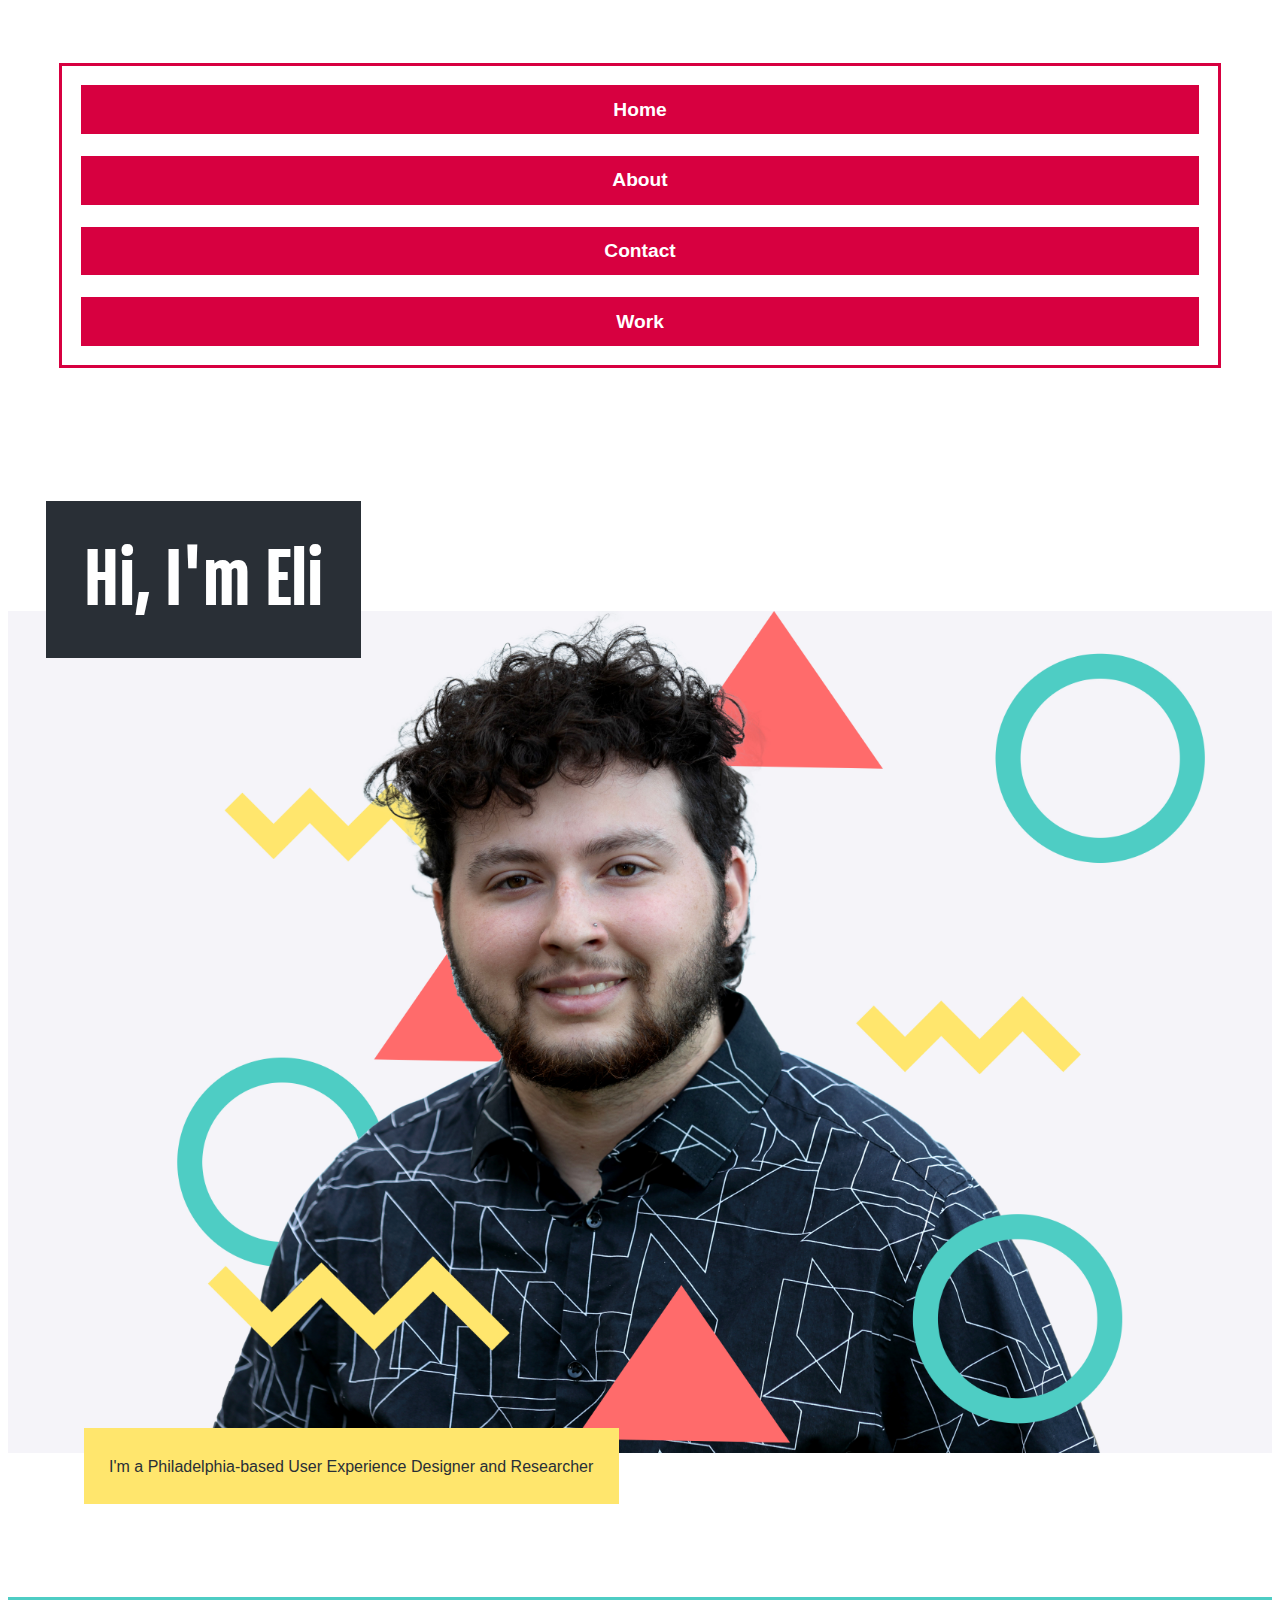
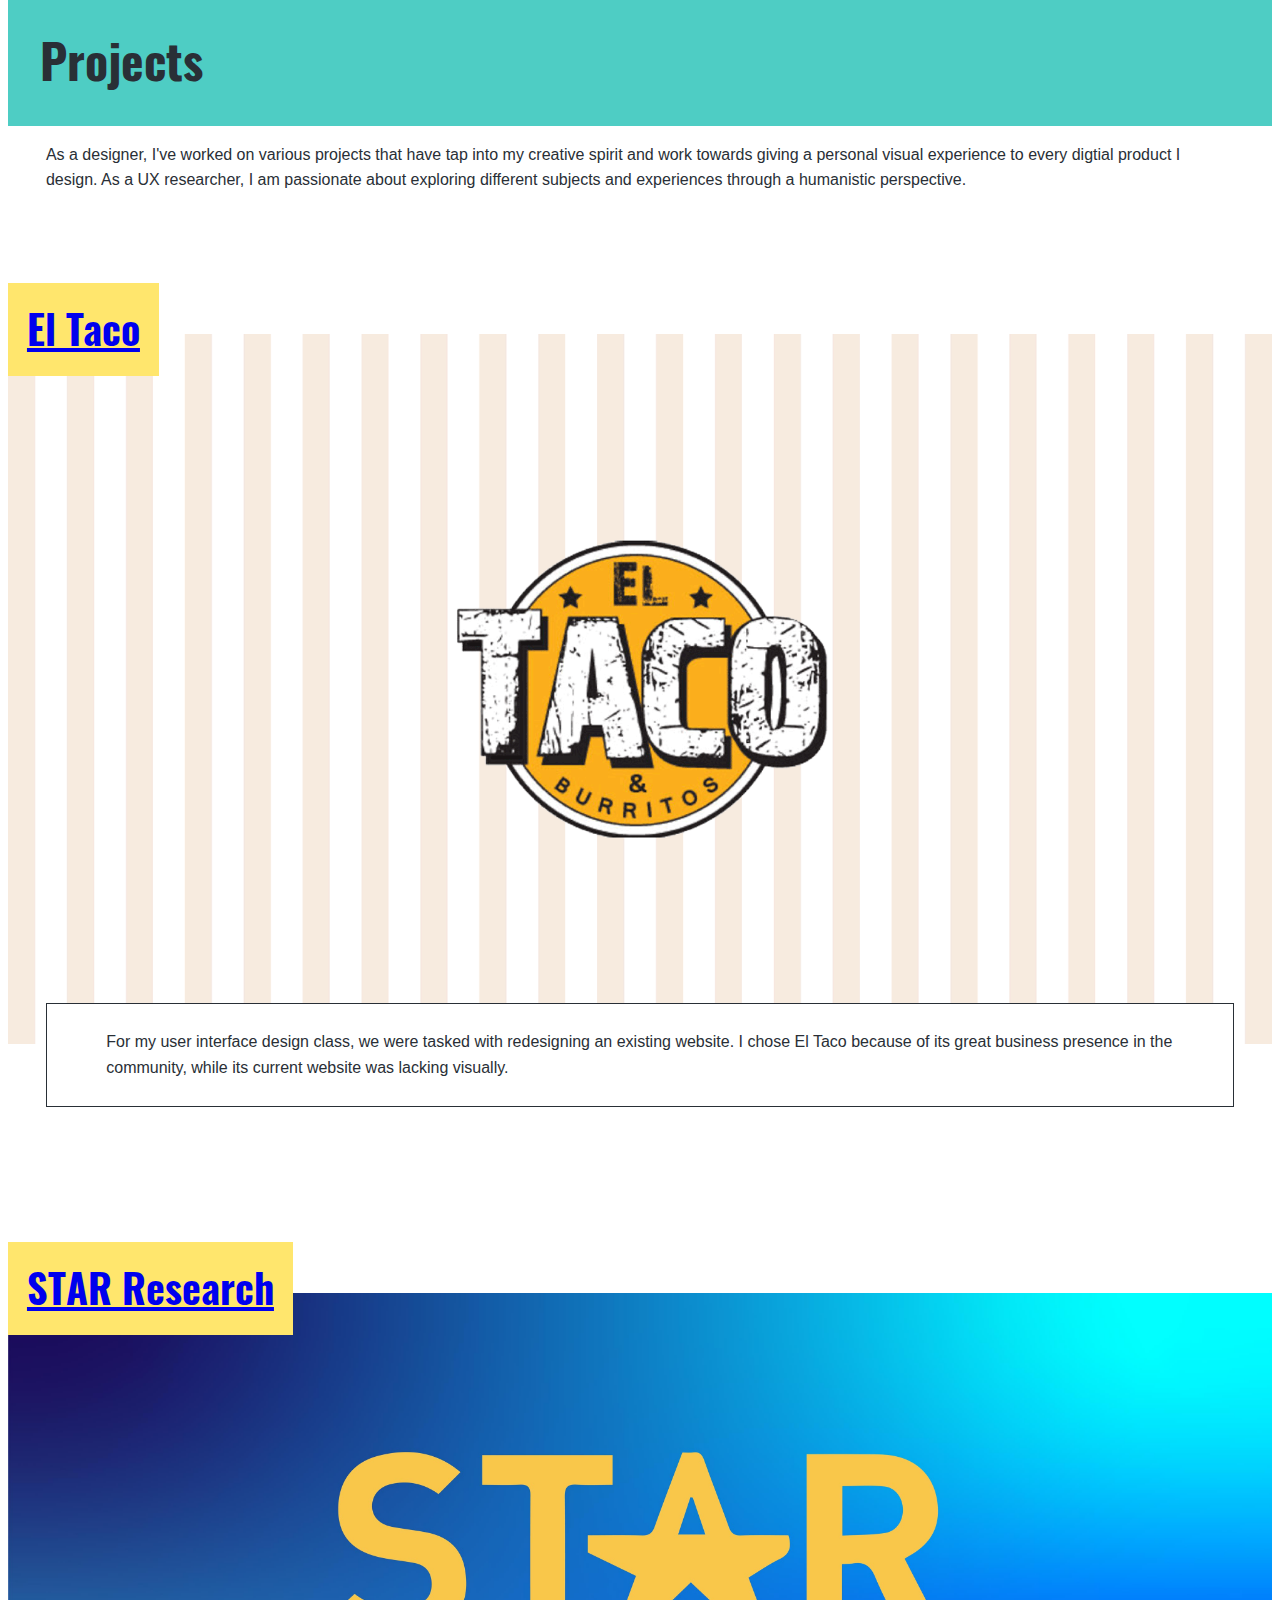
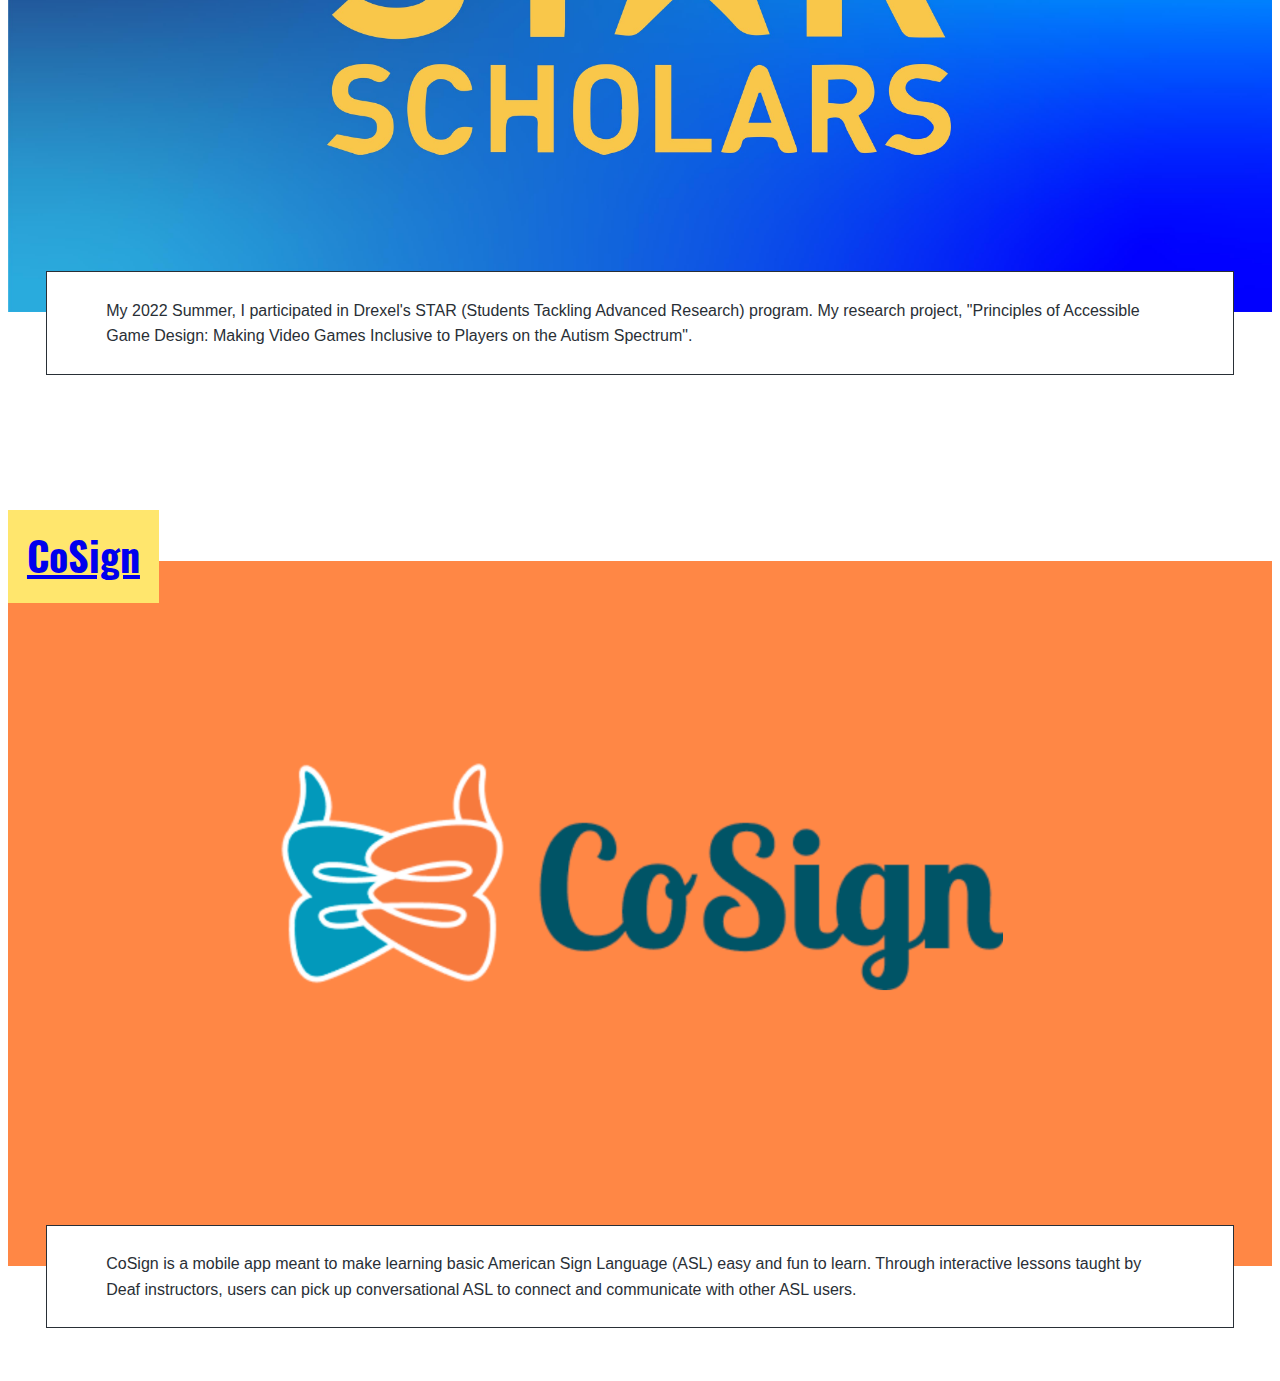
<file: index.html>
<!DOCTYPE html>
<html lang="en">
<head>
  <meta charset="UTF-8">
  <meta http-equiv="X-UA-Compatible" content="IE=edge">
  <meta name="viewport" content="width=device-width, initial-scale=1.0">
  <link rel="stylesheet" href="stylesheet.css">
  <title>homepage</title>
</head>

<body>
    <nav>
        <ul>
            <li>
                <a href="index.html"> Home </a>
            </li>
            <li>
                <a href="about.html"> About </a>
            </li>
            <li>
                <a href="contact.html"> Contact </a>
            </li>
            <li>
                <a href="index.html#project_header"> Work </a>
            </li>
        </ul>
    </nav>
    <header>
    <h1 class="title">
        Hi, I'm Eli
    </h1>
    <img 
    alt="my face with graphic elements in the foreground and background"
    loading="eager"
    src="imgs/coverpicture_home.jpg"
    >
    <p class="caption">
        I'm a Philadelphia-based User Experience Designer and Researcher
    </p>
    </header>
    <section>
        <section id="project_header">
            <h2> 
                Projects
            </h2>
            <p>
                As a designer, I've worked on various projects that have tap into my creative spirit and work towards giving a personal visual experience to every digtial product I design. As a UX researcher, I am passionate about exploring different subjects and experiences through a humanistic perspective.
            </p>
        </section>
        <section>
            <h3 class="title">
                <a href="casestudies/eltaco.html"> El Taco </a>
            </h3>
            <a href="casestudies/eltaco.html" > 
                <img
                alt="el taco logo on a striped tan background"
                loading="lazy"
                src="imgs/eltaco/eltaco_coverimg.png"
                >
            </a>
                <div class="projdesc">
                    <p>
                        For my user interface design class, we were tasked with redesigning an existing website. I chose El Taco because of its great business presence in the community, while its current website was lacking visually.
                    </p>
                </div>
        </section>
        <section>
            <h3 class="title">
                <a href="casestudies/star.html"> STAR Research </a>
            </h3>
            <a href="casestudies/star.html">
                <img
                alt="Star scholars logo on a blue gradient background"
                loading="lazy"
                src="imgs/star/starscholars_coverimg.jpg"
                >
            </a>
            <div class="projdesc">
                <p>
                    My 2022 Summer, I participated in Drexel's STAR (Students Tackling Advanced Research) program. My research project, "Principles of Accessible Game Design: Making Video Games Inclusive to Players on the Autism Spectrum".
                </p>
            </div>
        </section>
        <section>
            <h3 class="title">
                <a href="casestudies/cosign.html"> CoSign </a> 
            </h3>
            <a href="/casestudies/cosign.html"> 
                <img
                alt="CoSign logo on an orange background"
                loading="lazy"
                src="imgs/cosign/cosign_coverimg.png"
                >
            </a>

            <div class="projdesc">
                <p>
                    CoSign is a mobile app meant to make learning basic American Sign Language (ASL) easy and fun to learn. Through interactive lessons taught by Deaf instructors, users can pick up conversational ASL to connect and communicate with other ASL users.
                </p>
            </div>
        </section>
    </section>
</body>
</html>
</file>
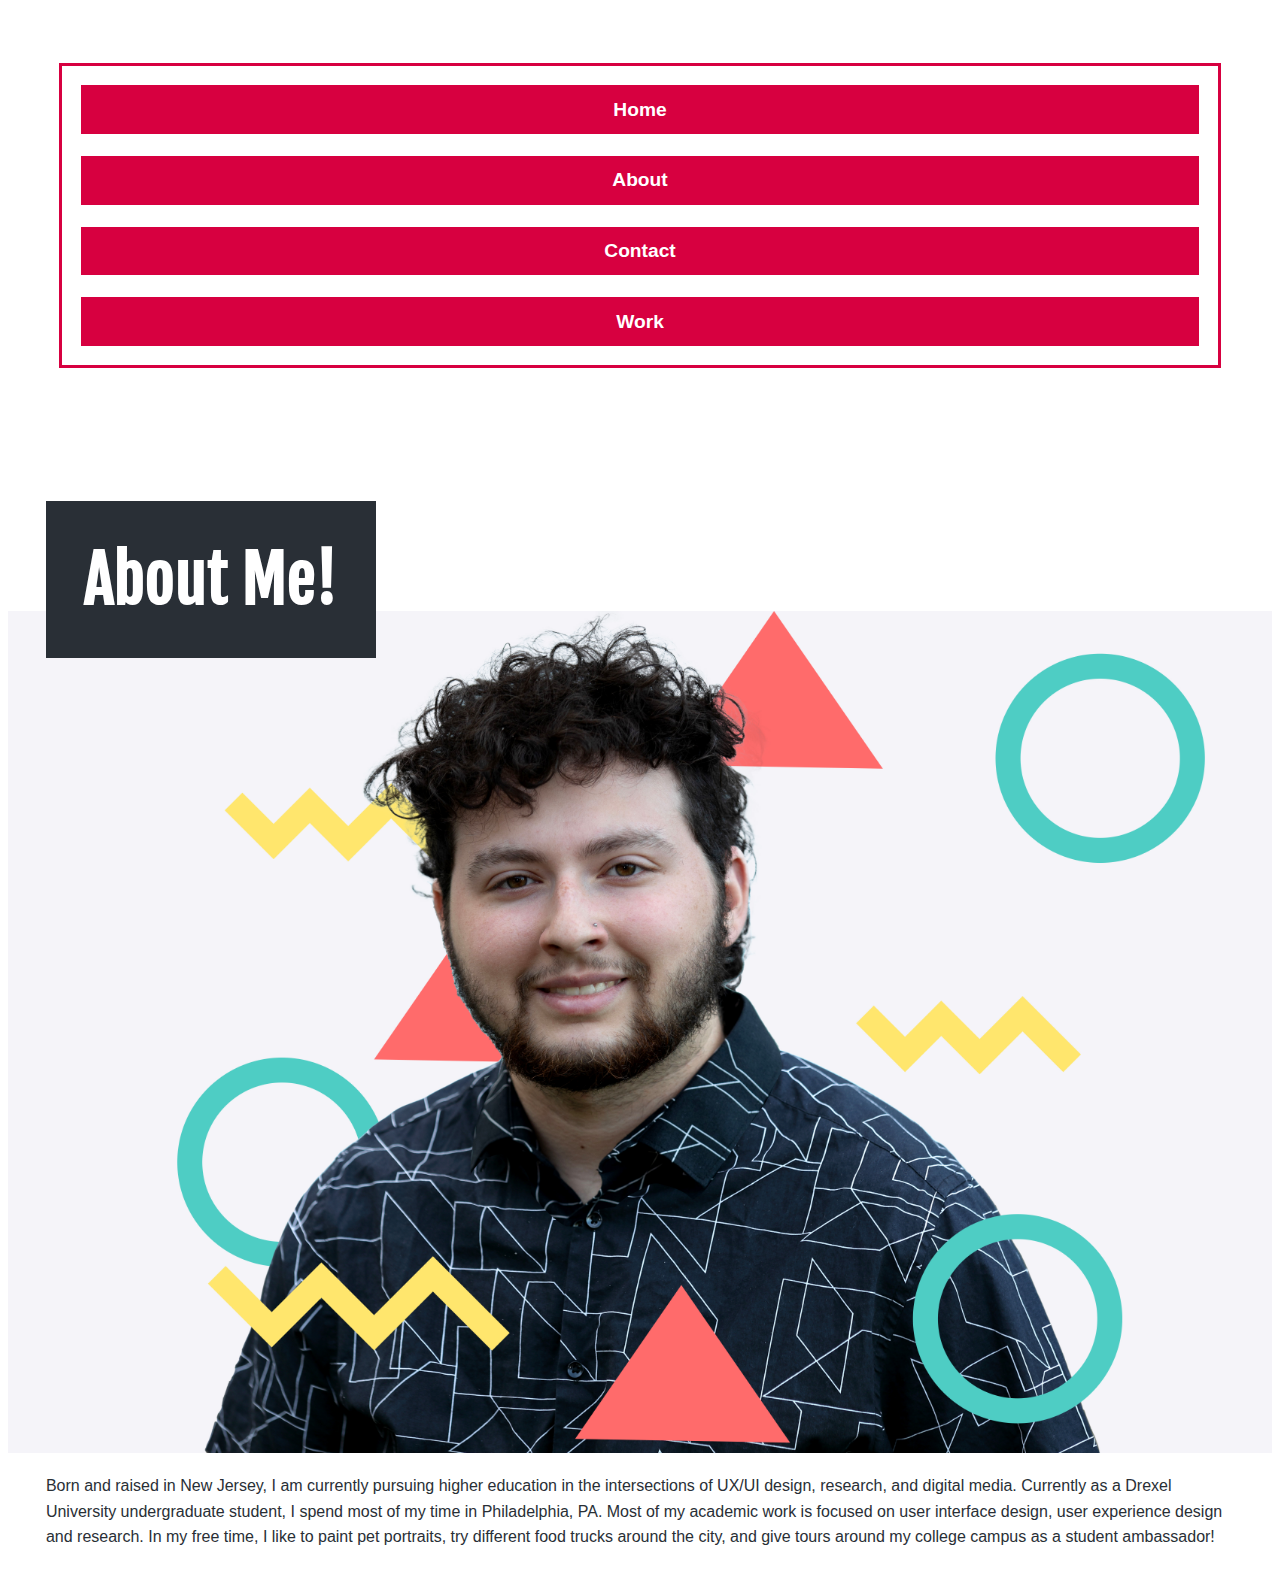
<file: about.html>
<!DOCTYPE html>
<html lang="en">
<head>
  <meta charset="UTF-8">
  <meta http-equiv="X-UA-Compatible" content="IE=edge">
  <meta name="viewport" content="width=device-width, initial-scale=1.0">
  <link rel="stylesheet" href="stylesheet.css">
  <title>about</title>
</head>  
<body>
    <nav>
        <ul>
            <li>
                <a href="index.html"> Home </a>
            </li>
            <li>
                <a href="about.html"> About </a>
            </li>
            <li>
                <a href="contact.html"> Contact </a>
            </li>
            <li>
                <a href="index.html#project_header"> Work </a>
            </li>
        </ul>
    </nav>
    <header>
        <h1 class="title">
            About Me!
        </h1>
    </header>
        <img 
        alt="my face"
        loading="eager"
        src="imgs/coverpicture_home.jpg"
        >
        <p>
            Born and raised in New Jersey, I am currently pursuing higher education in the intersections of UX/UI design, research, and digital media. Currently as a Drexel University undergraduate student, I spend most of my time in Philadelphia, PA. Most of my academic work is focused on user interface design, user experience design and research. In my free time, I like to paint pet portraits, try different food trucks around the city, and give tours around my college campus as a student ambassador!
        </p>
<br>
</body>
</html>
</file>
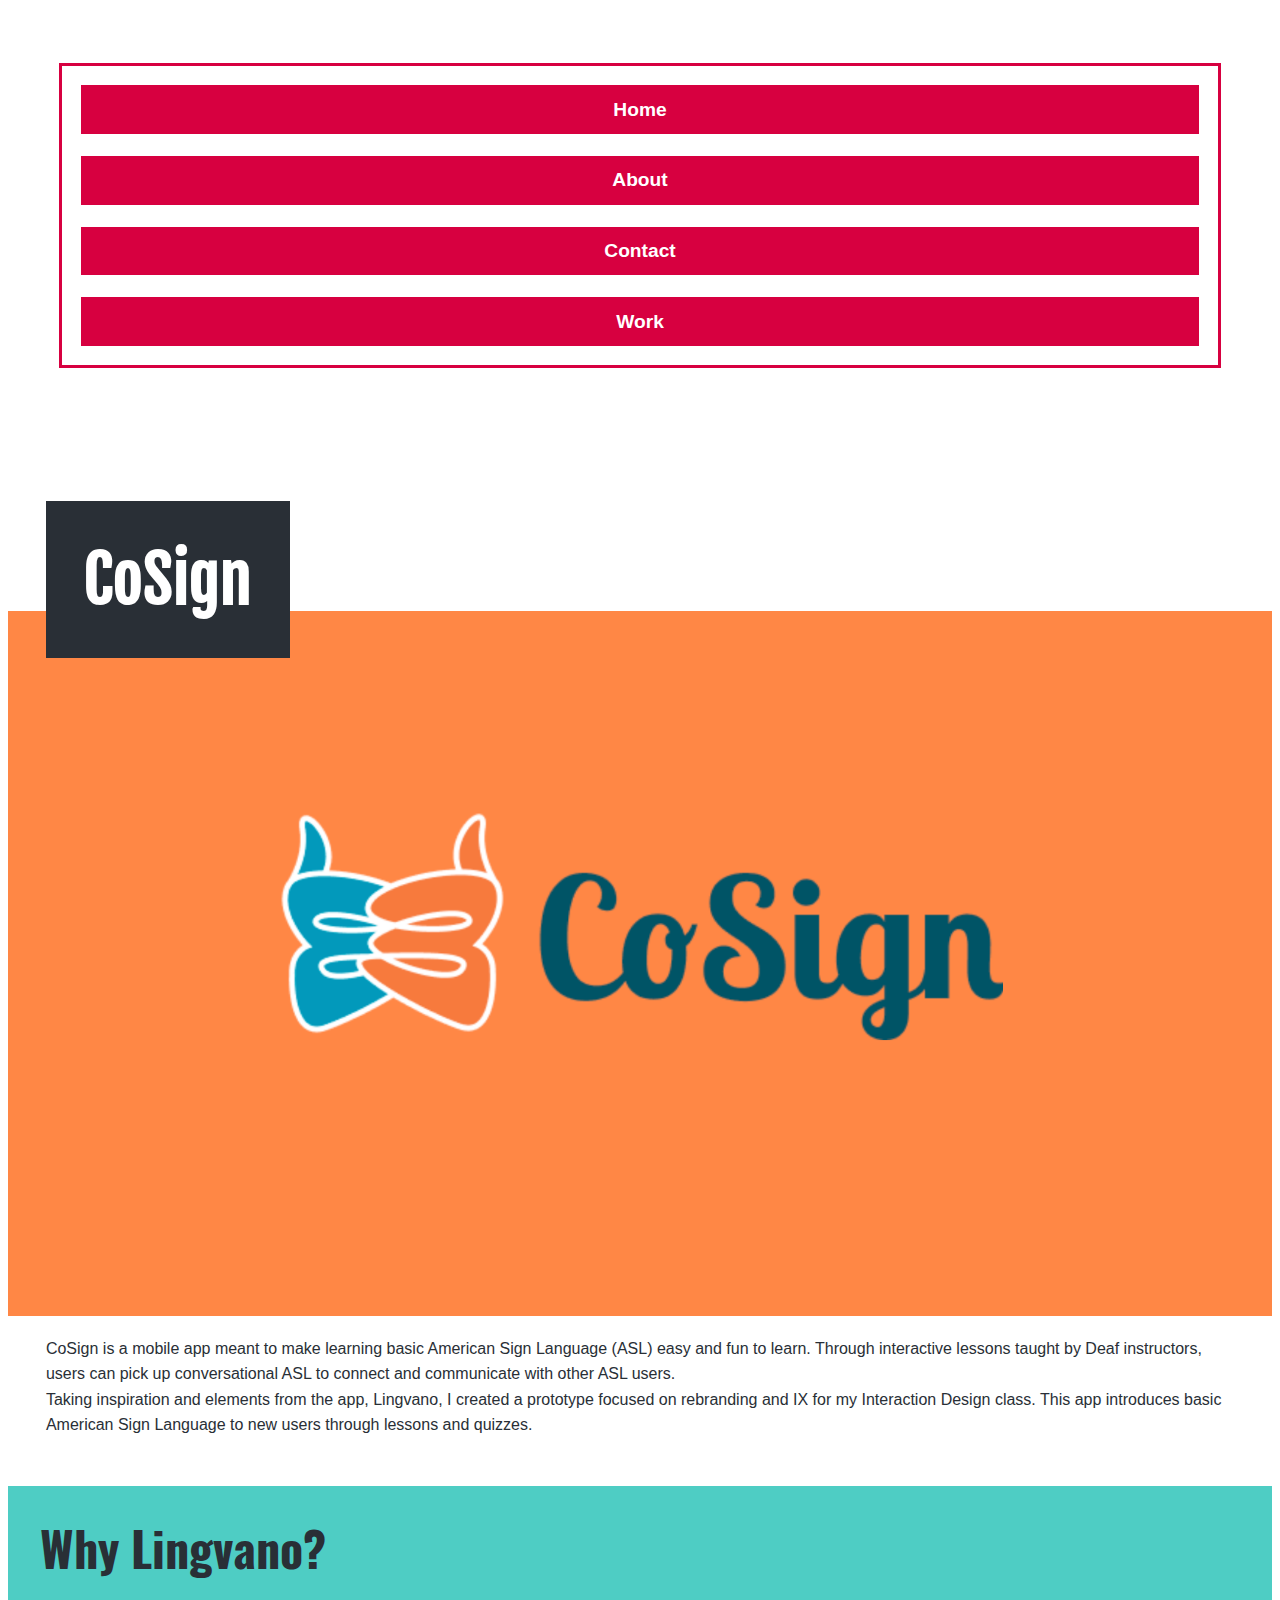
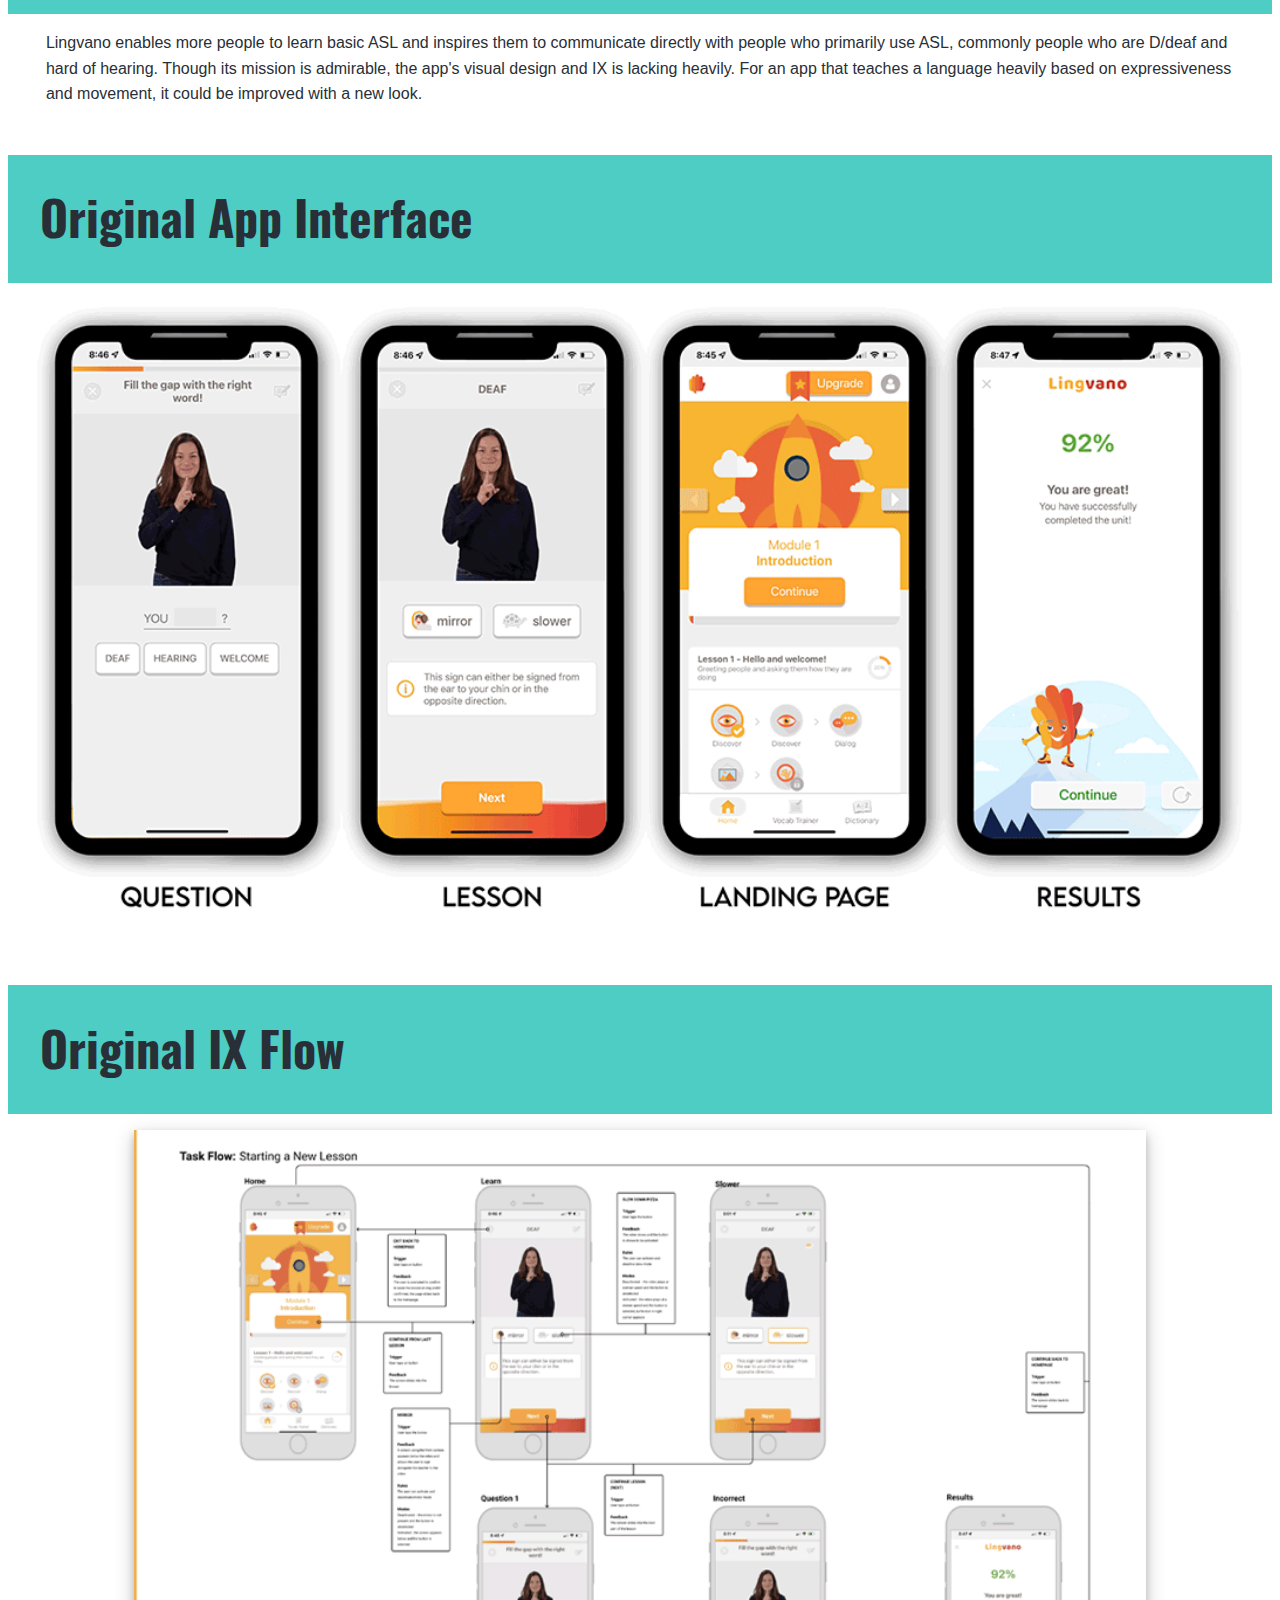
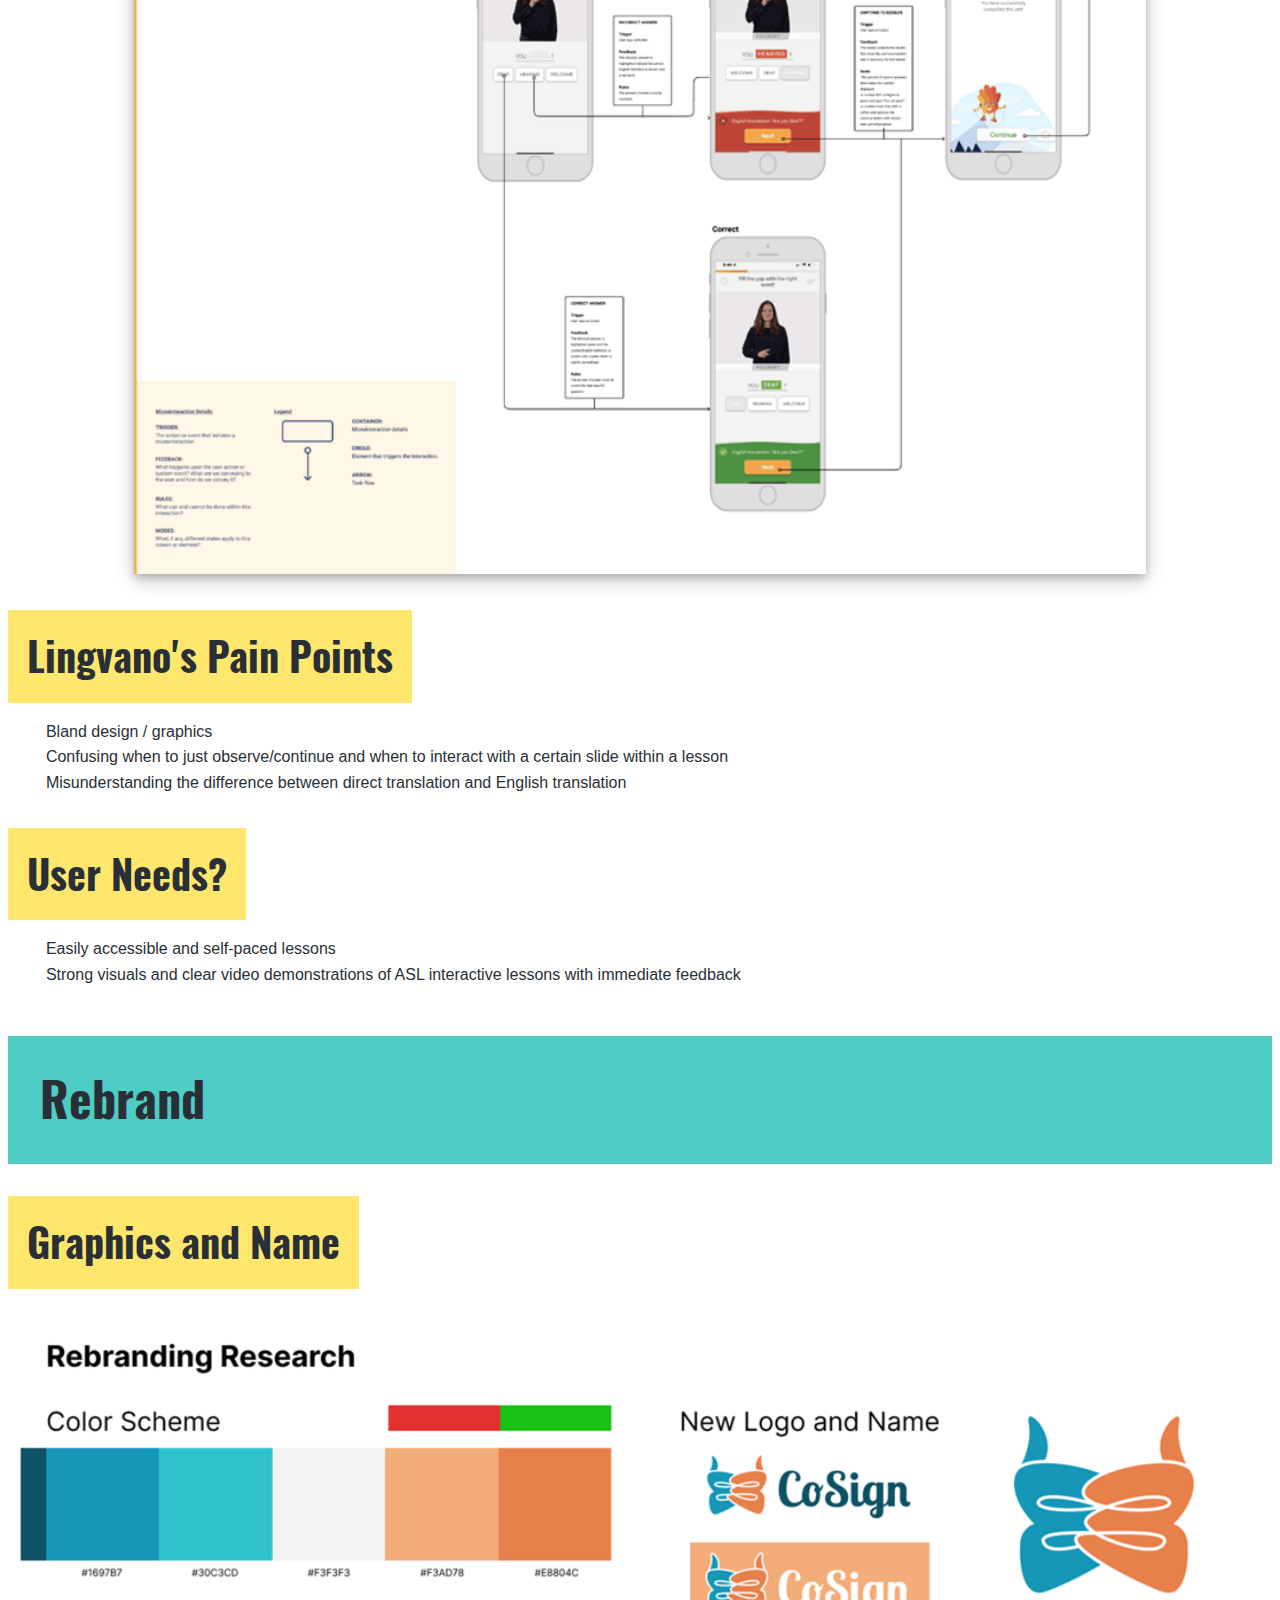
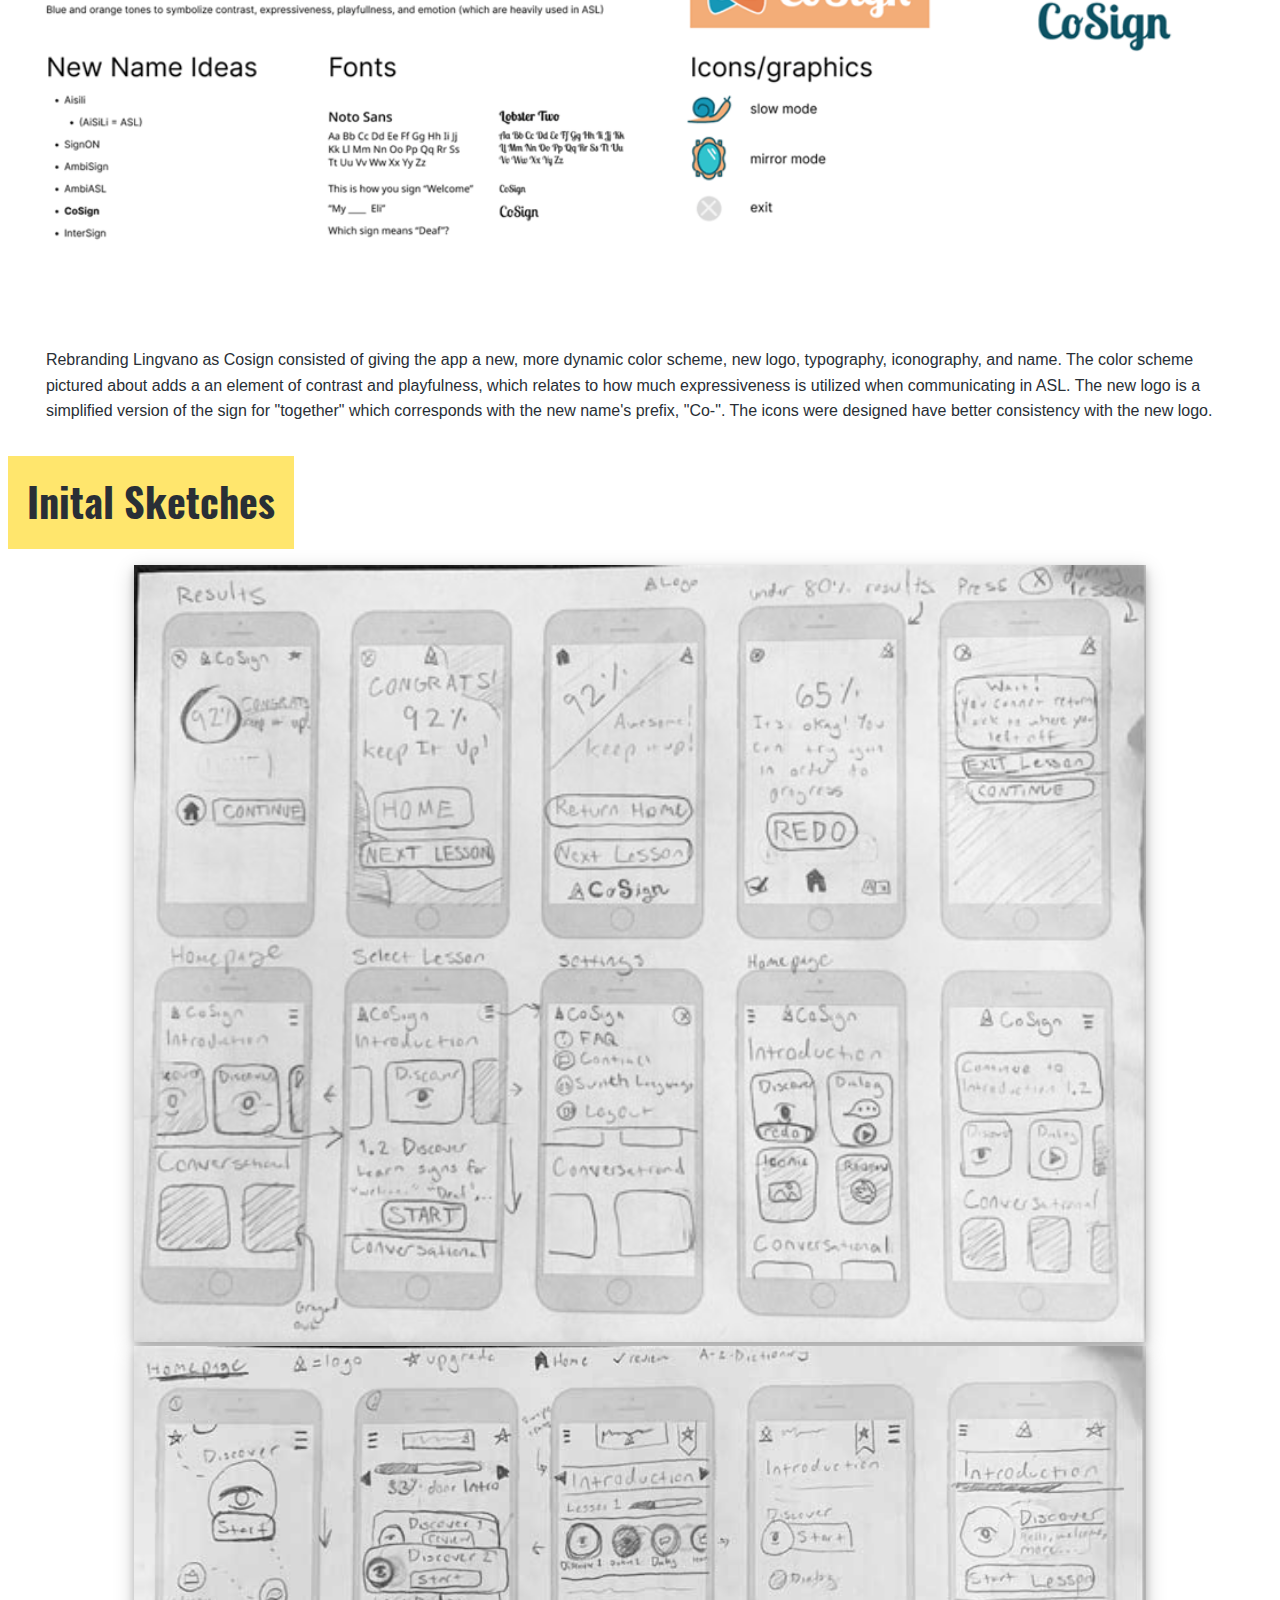
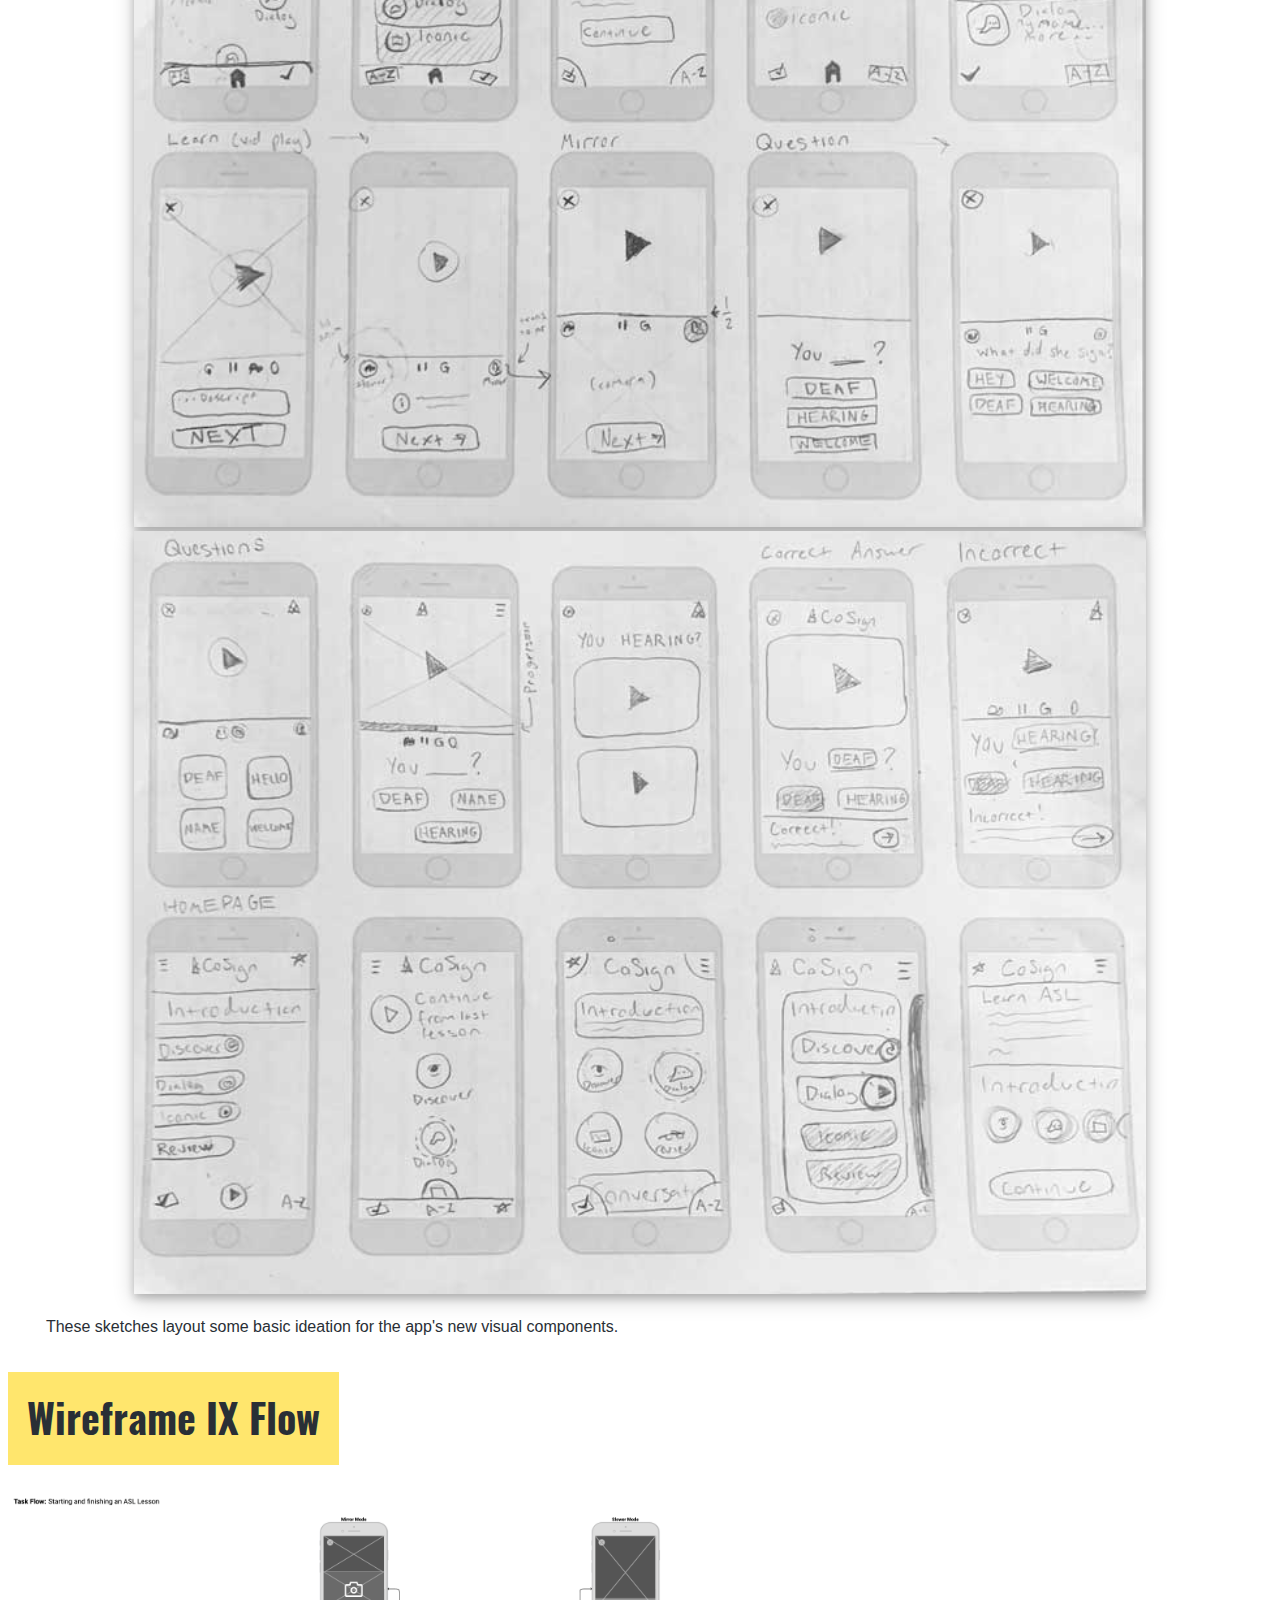
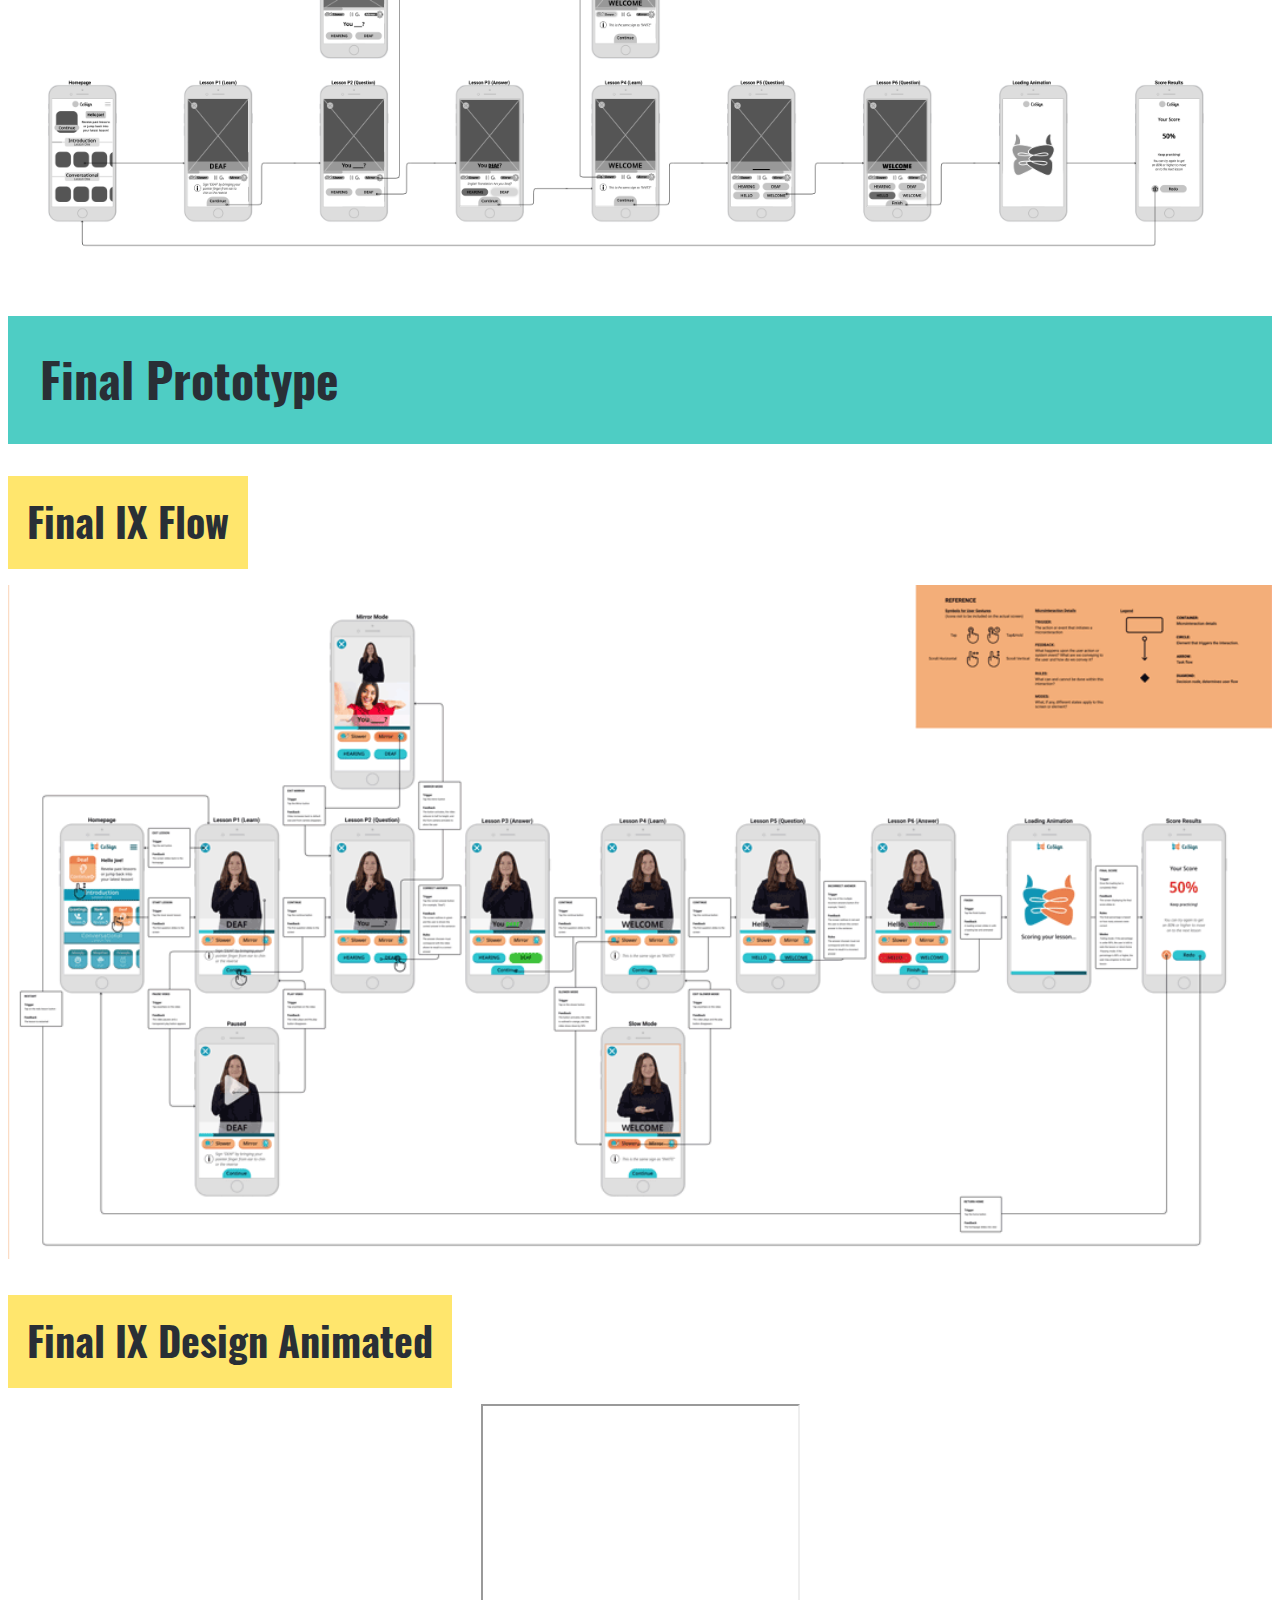
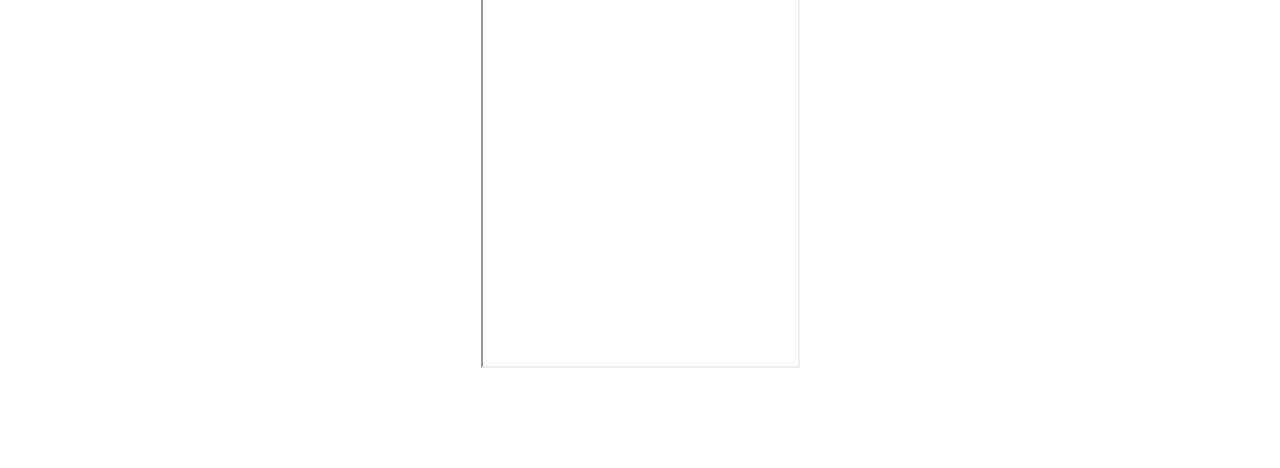
<file: Casestudies/cosign.html>
<!DOCTYPE html>
<html lang="en">
<head>
  <meta charset="UTF-8">
  <meta http-equiv="X-UA-Compatible" content="IE=edge">
  <meta name="viewport" content="width=device-width, initial-scale=1.0">
  <link rel="stylesheet" href="../stylesheet.css">
  <title>cosign</title>
</head>
<body>
<nav>
    <ul>
        <li>
            <a href="../index.html"> Home </a>
        </li>
        <li>
            <a href="../about.html"> About </a>
        </li>
        <li>
            <a href="../contact.html"> Contact </a>
        </li>
        <li>
            <a href="../index.html#project_header"> Work </a>
        </li>
    </ul>
</nav>
<header>
   <h1 class="title">
    CoSign
   </h1>
   <img
   alt="CoSign logo on an orange background"
   loading="lazy"
   src="../imgs/cosign/cosign_coverimg.png"
   >
   <p>
    CoSign is a mobile app meant to make learning basic American Sign Language (ASL) easy and fun to learn. Through interactive lessons taught by Deaf instructors, users can pick up conversational ASL to connect and communicate with other ASL users.
    </p>
    <p>
    Taking inspiration and elements from the app, Lingvano, I created a prototype focused on rebranding and IX for my Interaction Design class. This app introduces basic American Sign Language to new users through lessons and quizzes.
    </p>
</header>
<section>
    <h2>
        Why Lingvano?
    </h2>
    <p>
        Lingvano enables more people to learn basic ASL and inspires them to communicate directly with people who primarily use ASL, commonly people who are D/deaf and hard of hearing. Though its mission is admirable, the app's visual design and IX is lacking heavily. For an app that teaches a language heavily based on expressiveness and movement, it could be improved with a new look.
    </p>
</section>
<section>
    <h2>
        Original App Interface
    </h2>
    <img 
    loading="lazy"
    src="../imgs/cosign/original_app_interface.png"
    alt="four phone screens showing lingvano's original question, mission, landing page, and results pages"
    >
</section>
<section>
    <h2>
    Original IX Flow
    </h2>
    <img 
    class="shadowpic"
    loading="lazy"
    src="../imgs/cosign/og_IXflow1.png"
    alt="a diagram of various screens displaying Lingvano's original interaction design flow"
    >
    <h3>
        Lingvano's Pain Points
    </h3>
    <p>
        Bland design / graphics
    </p>
    <p>
        Confusing when to just observe/continue and when to interact with a certain slide within a lesson
    </p>
    <p>
        Misunderstanding the difference between direct translation and English translation
    </p>
    <h3>
        User Needs?
    </h3>
    <p>
        Easily accessible and self-paced lessons
    </p>
    <p>
        Strong visuals and clear video demonstrations of ASL interactive lessons with immediate feedback
    </p>
</section>
<section>
    <h2>
        Rebrand
    </h2>
    <h3>
        Graphics and Name
    </h3>
    <img 
    loading="lazy"
    src="../imgs/cosign/cosignrebrand.png"
    alt="various graphics, icons, logos, and color schemes for Lingvano's new rebrand"
    >
    <p>
        Rebranding Lingvano as Cosign consisted of giving the app a new, more dynamic color scheme, new logo, typography, iconography, and name. The color scheme pictured about adds a an element of contrast and playfulness, which relates to how much expressiveness is utilized when communicating in ASL. The new logo is a simplified version of the sign for "together" which corresponds with the new name's prefix, "Co-". The icons were designed have better consistency with the new logo.
    </p>
    <h3>
        Inital Sketches
    </h3>
    <img 
    alt="the first 8 sketches in a series outlining various wireframe ideas for the app"
    class="shadowpic"
    loading="lazy"
    src="../imgs/cosign/cosignsketch1.jpg"
    >
    <br>
    <img 
    alt="the second set of 8 sketches in a series outlining various wireframe ideas for the app"
    class="shadowpic"
    loading="lazy"
    src="../imgs/cosign/cosignsketch2.jpg"
    >
    <br>
    <img 
    alt="the third set of 8 sketches in a series outlining various wireframe ideas for the app"
    class="shadowpic"
    loading="lazy"
    src="../imgs/cosign/cosignsketch3.jpg"
    >
    <p>
        These sketches layout some basic ideation for the app's new visual components. 
    </p>
    <h3>
        Wireframe IX Flow
    </h3>
    <img 
    alt="black and white wireframes arranged in an interaction flow"
    loading="lazy"
    src="../imgs/cosign/wireframeixflow.png"
    >
</section>
<section>
    <h2>
        Final Prototype
    </h2>
    <h3>
        Final IX Flow
    </h3>
    <img 
    alt="a colorful final interaction design flow with all content"
    loading="lazy"
    src="../imgs/cosign/finalixflow.png"
    >
    <h3>
        Final IX Design Animated 
    </h3>
        <iframe 
        width="315" 
        height="560" 
        src="https://www.youtube.com/embed/eHbX83-XAZE" 
        title="YouTube video player" 
        allow="accelerometer; autoplay; clipboard-write; encrypted-media; gyroscope; picture-in-picture" 
        allowfullscreen
        >
        </iframe>
</section>
</body>
</html>
</file>
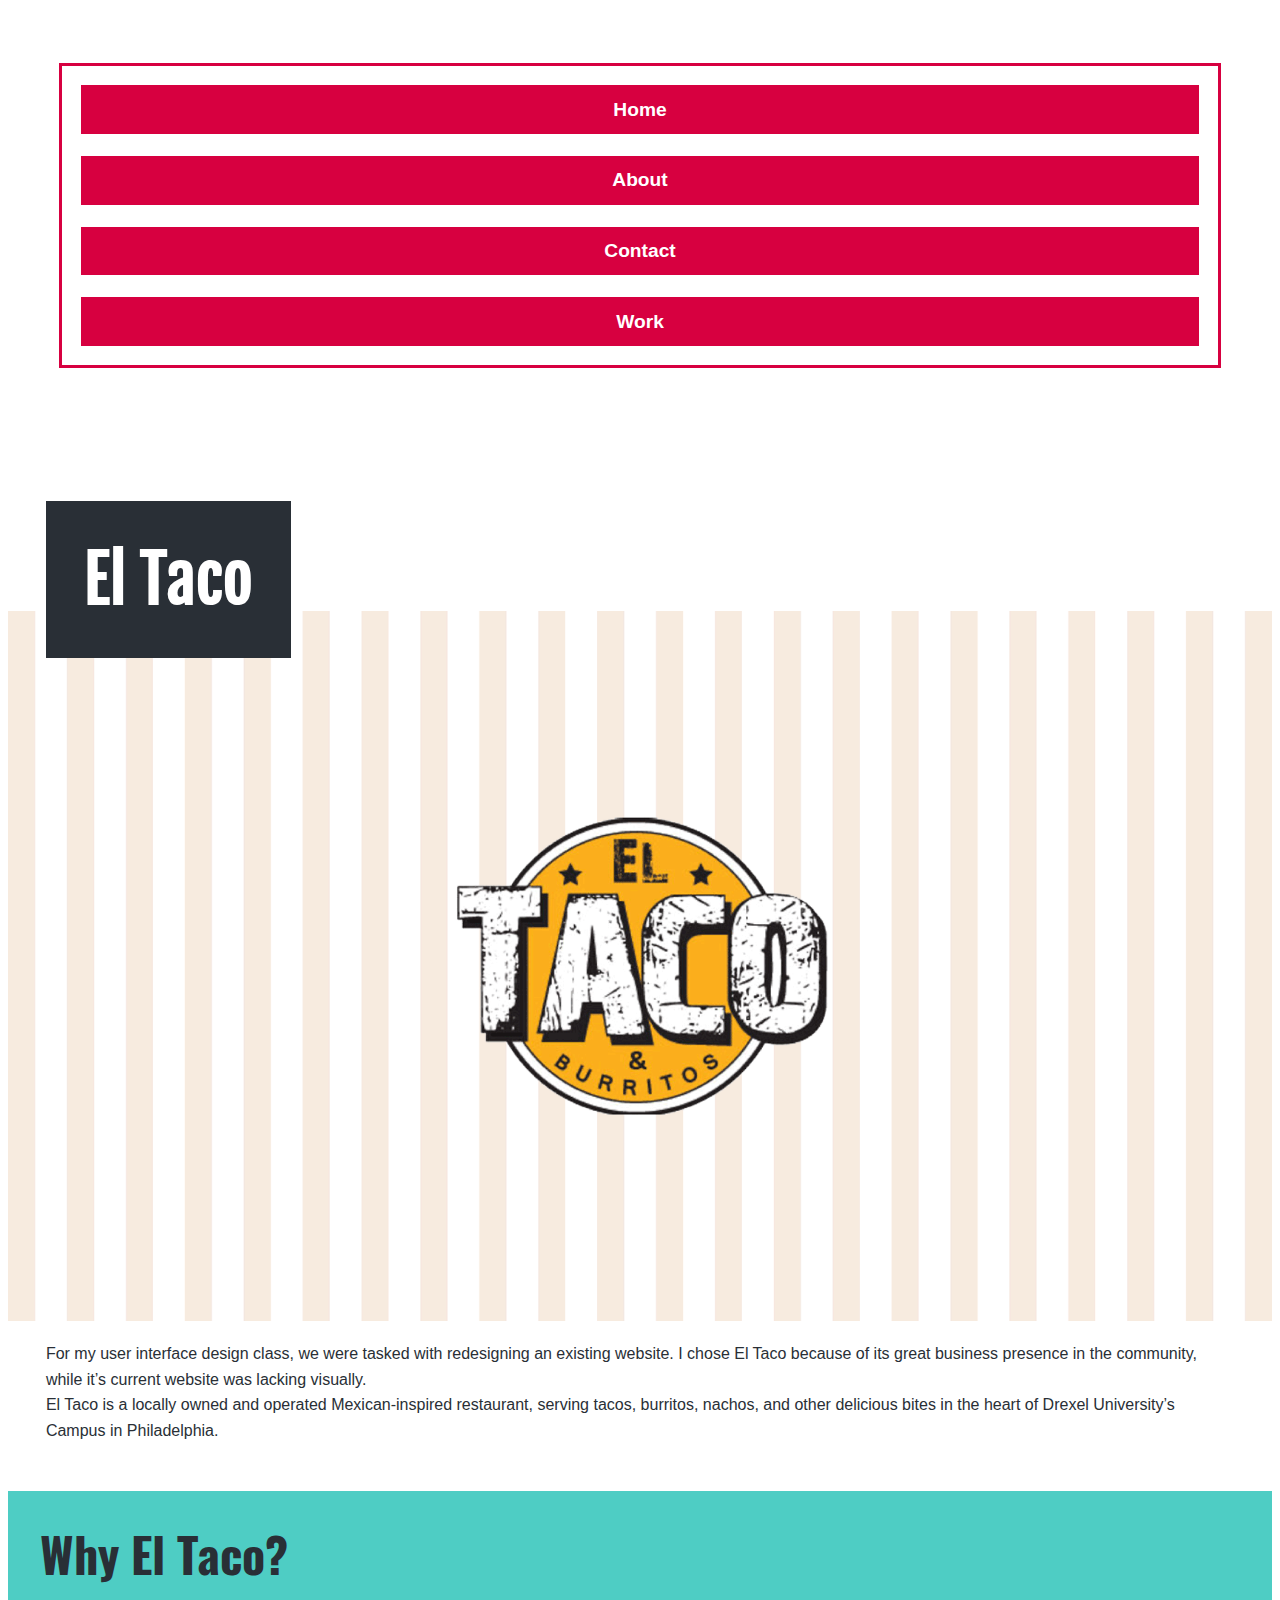
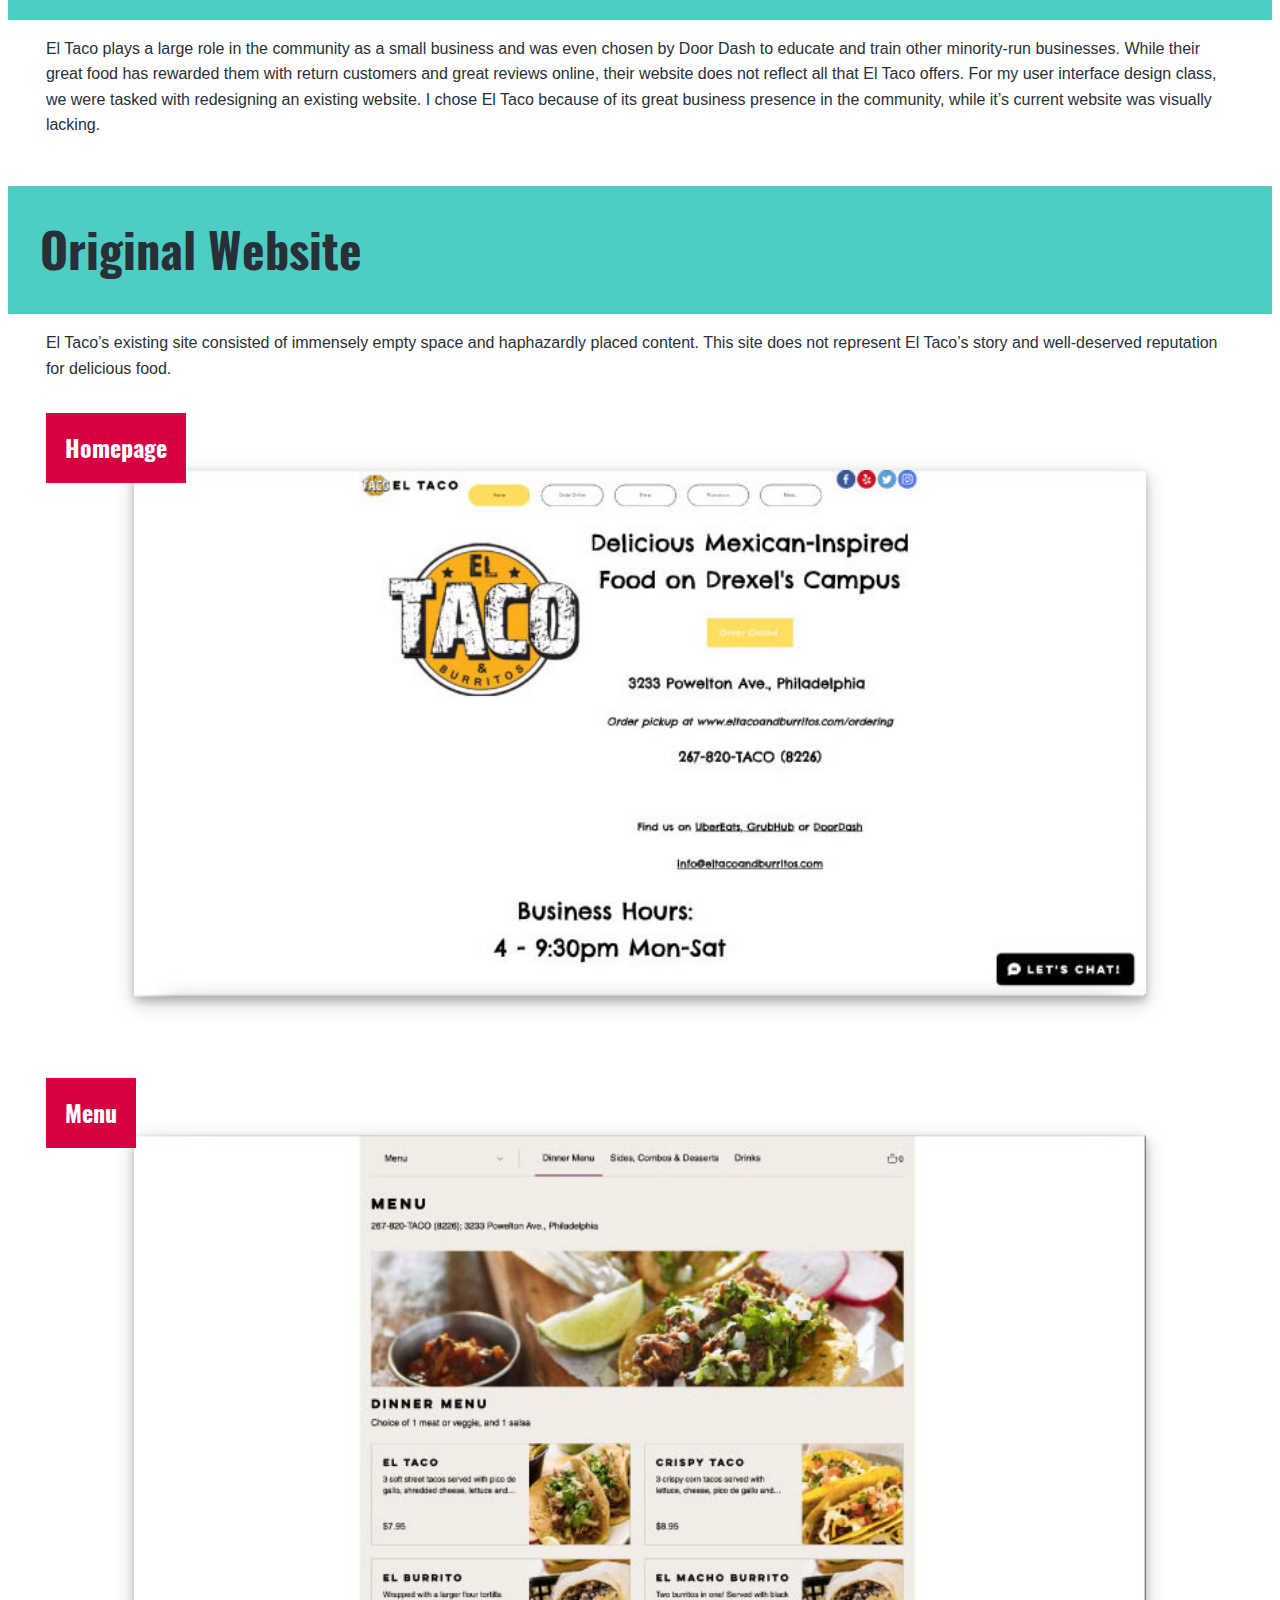
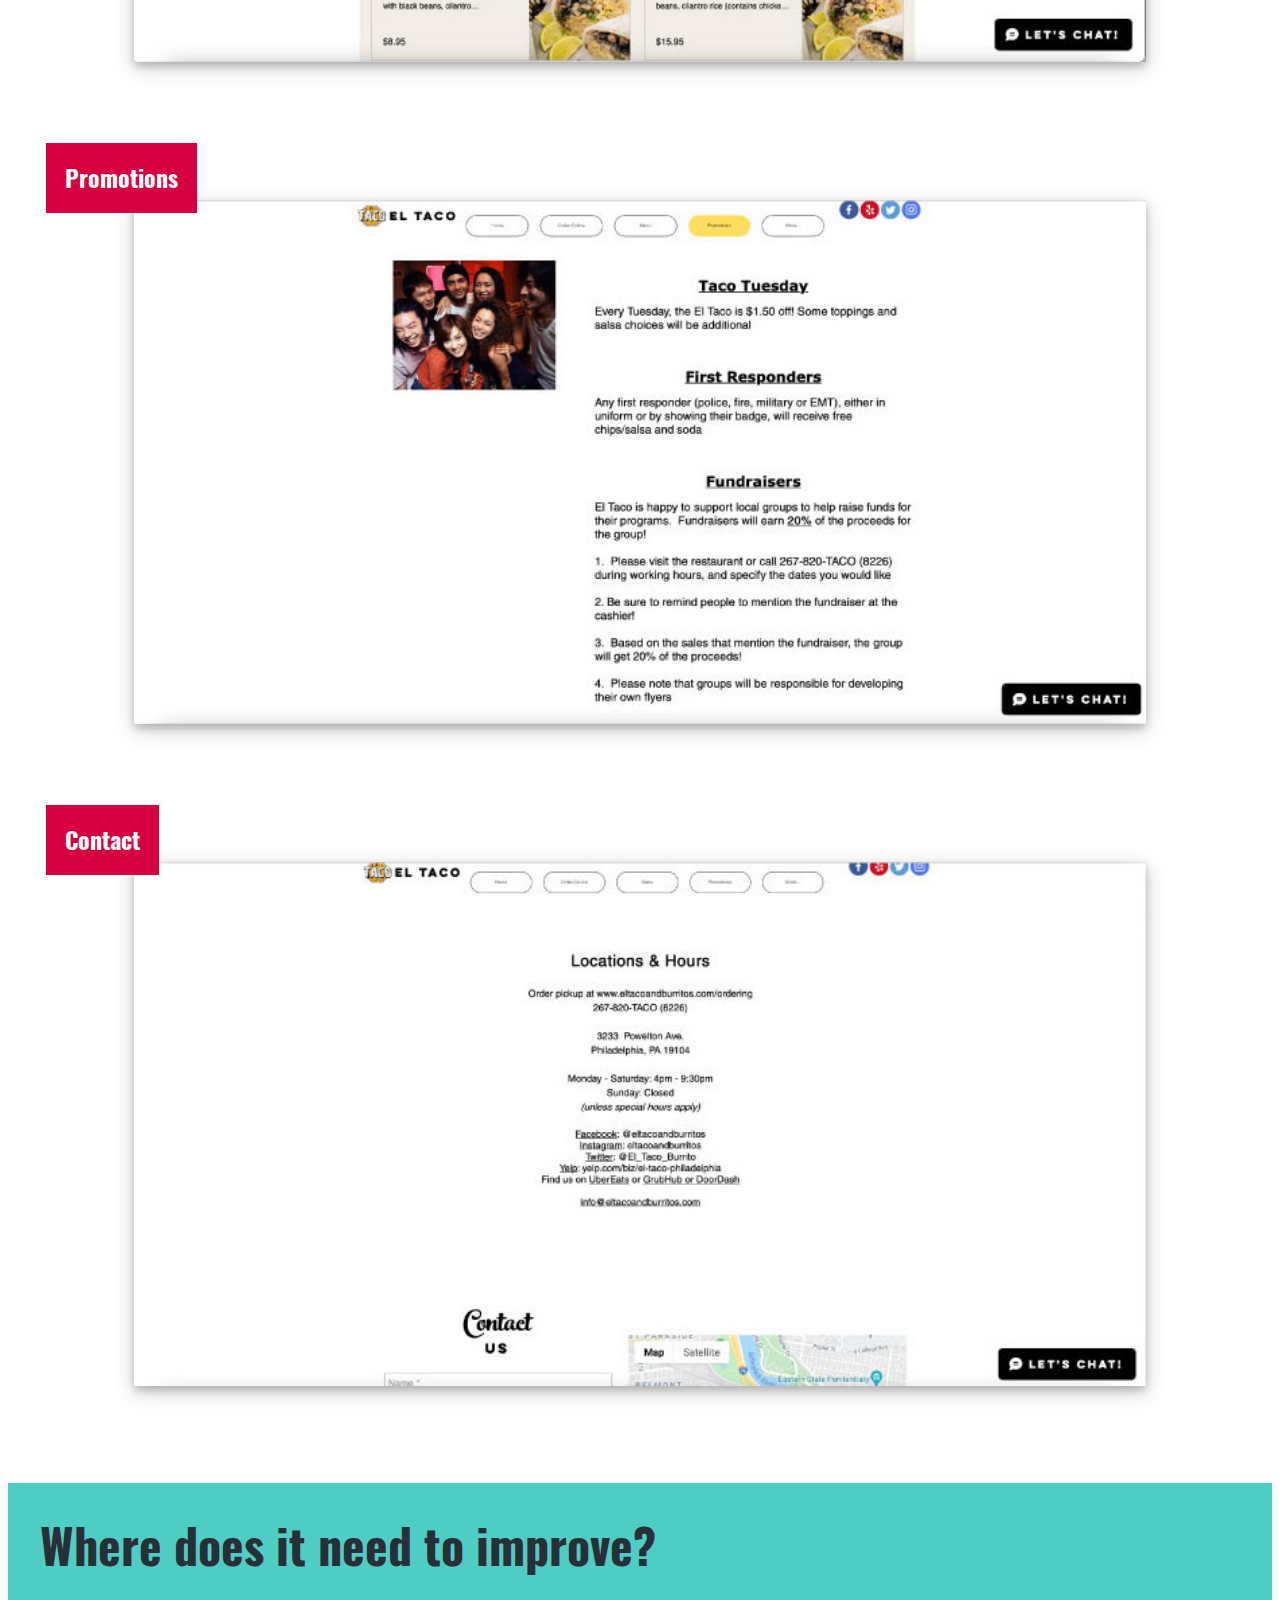
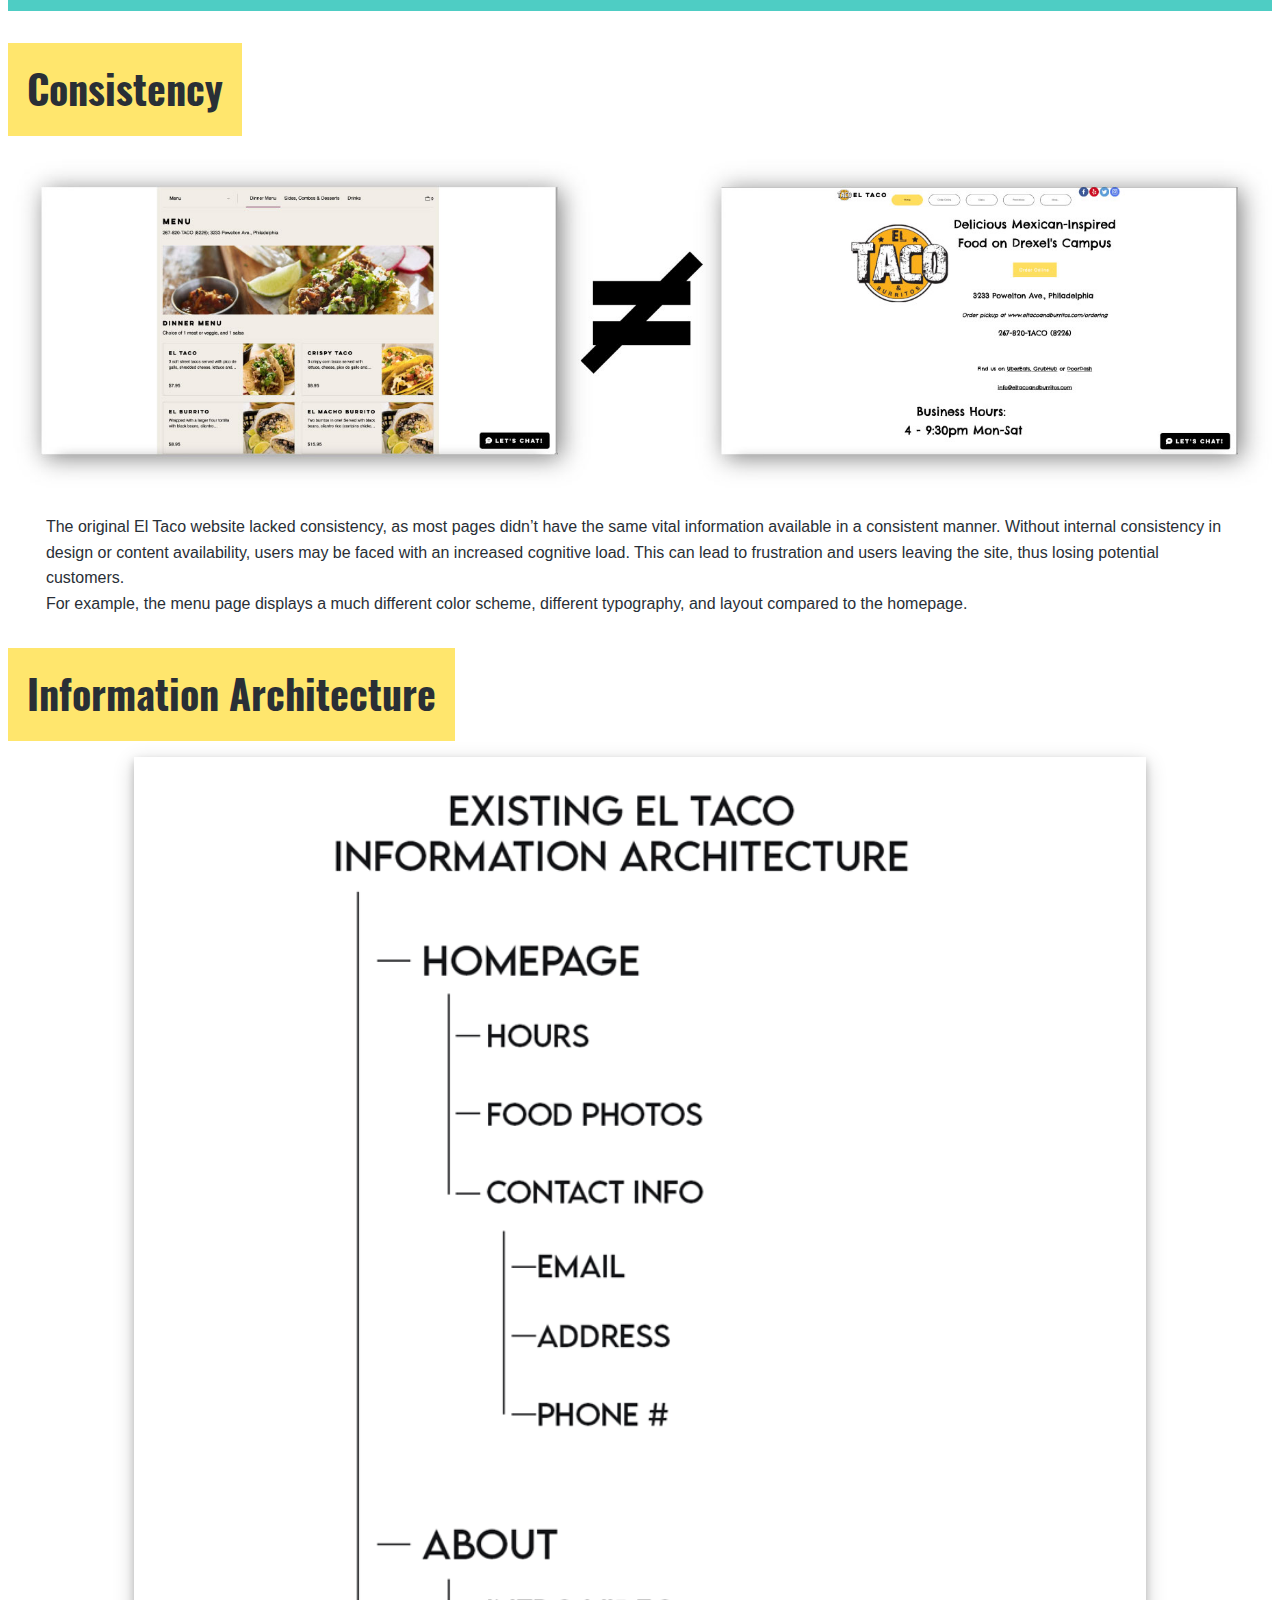
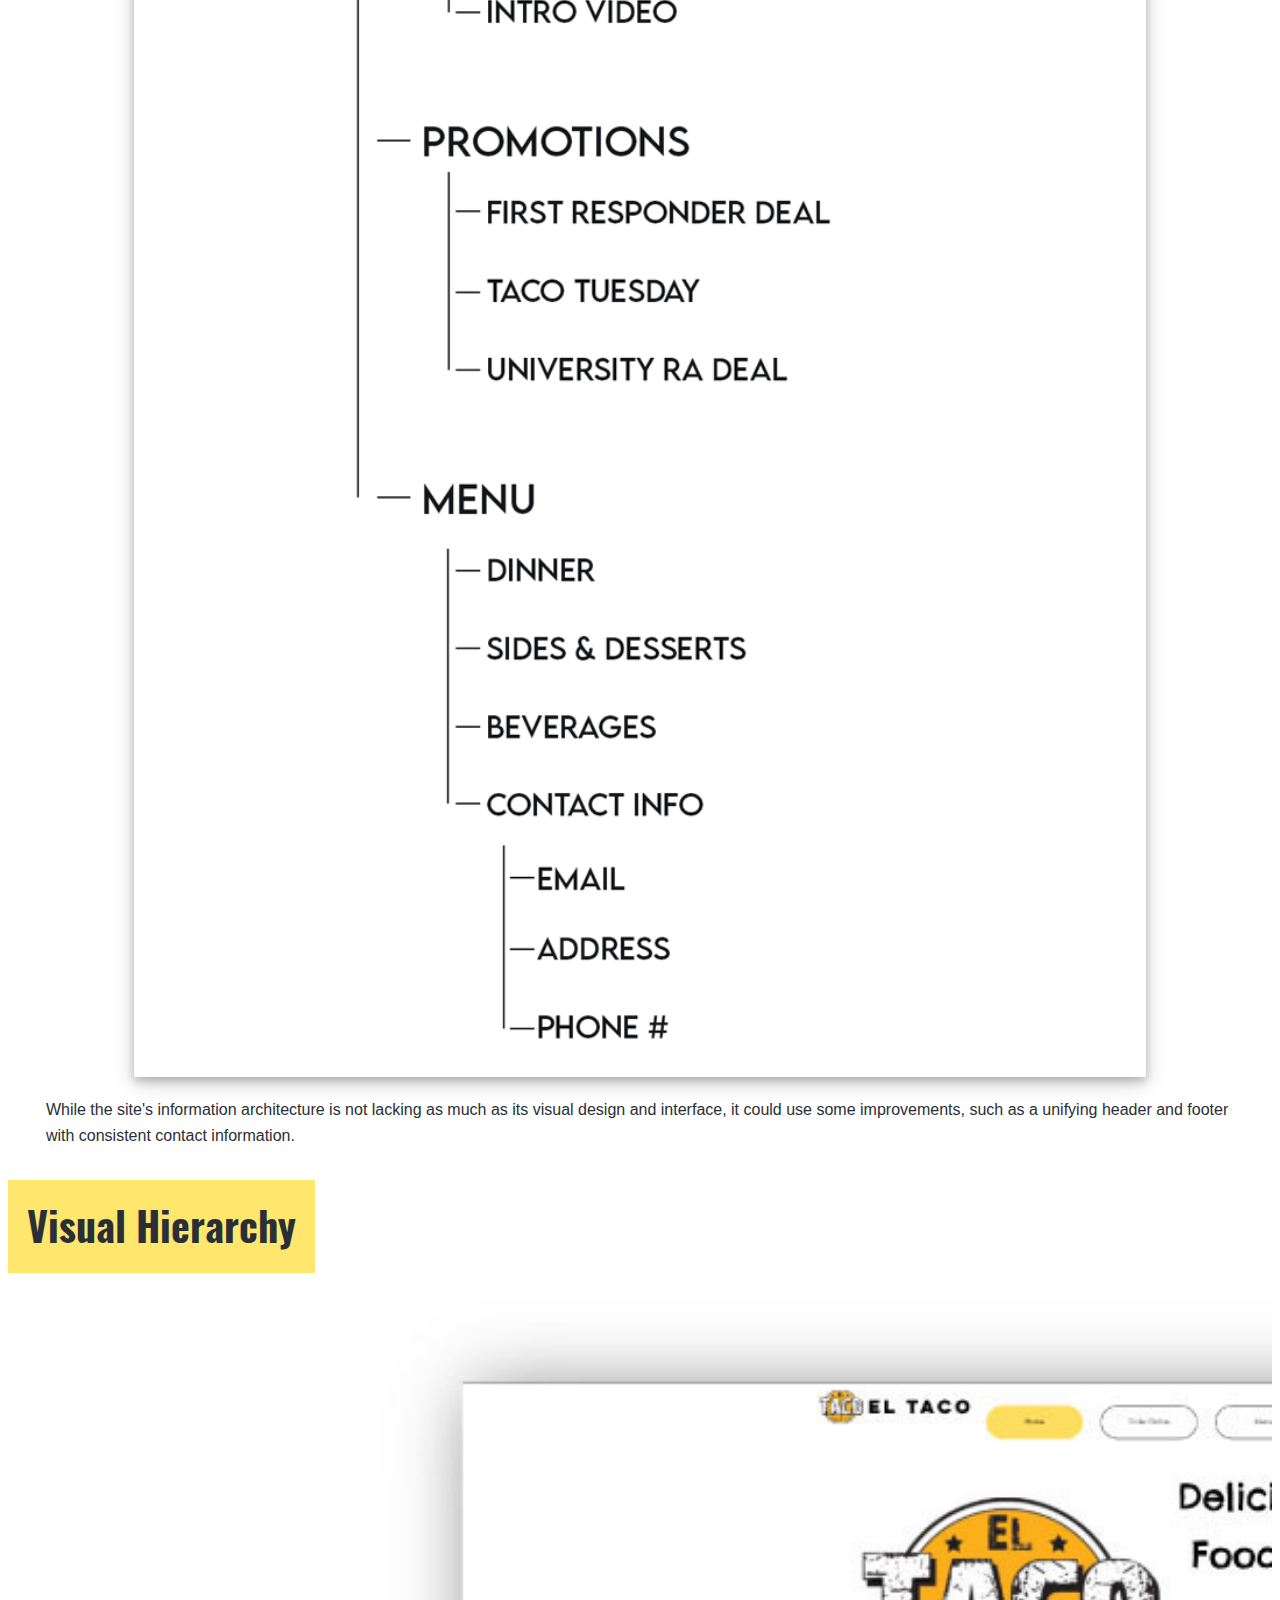
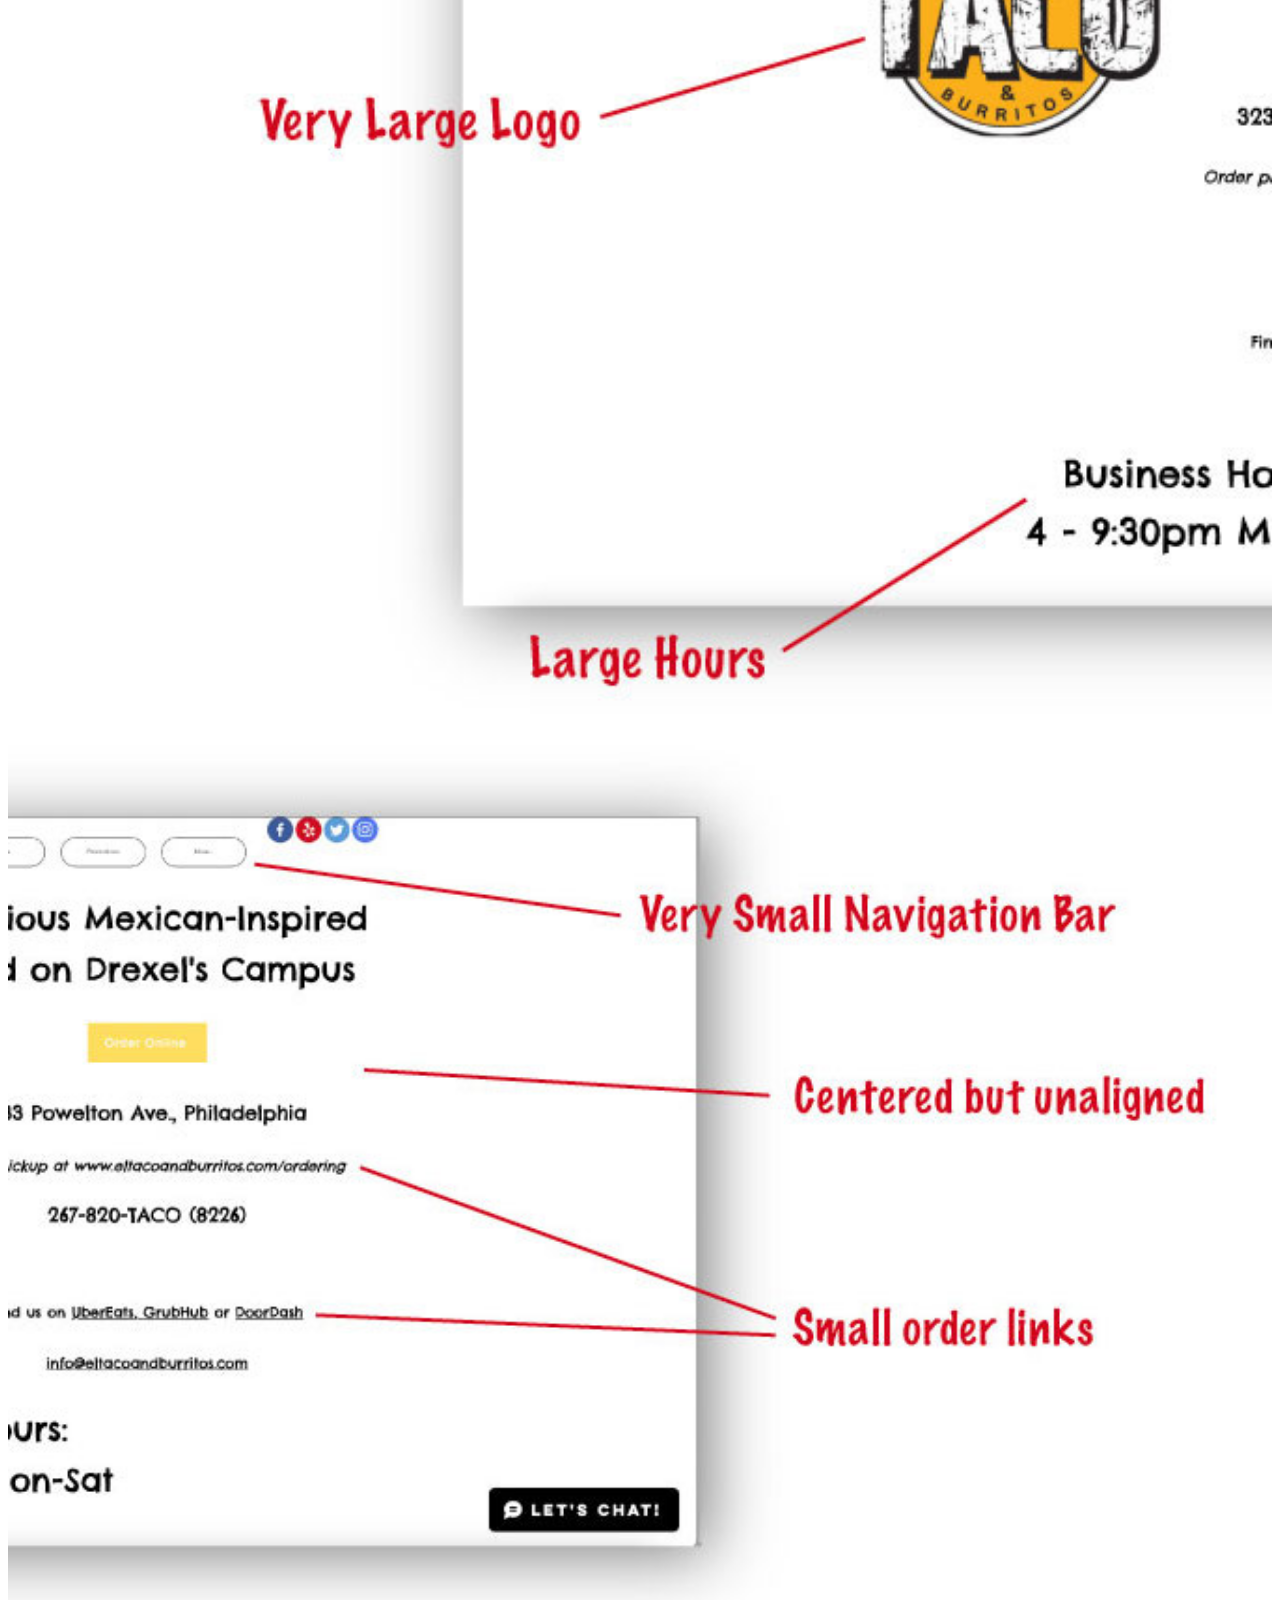
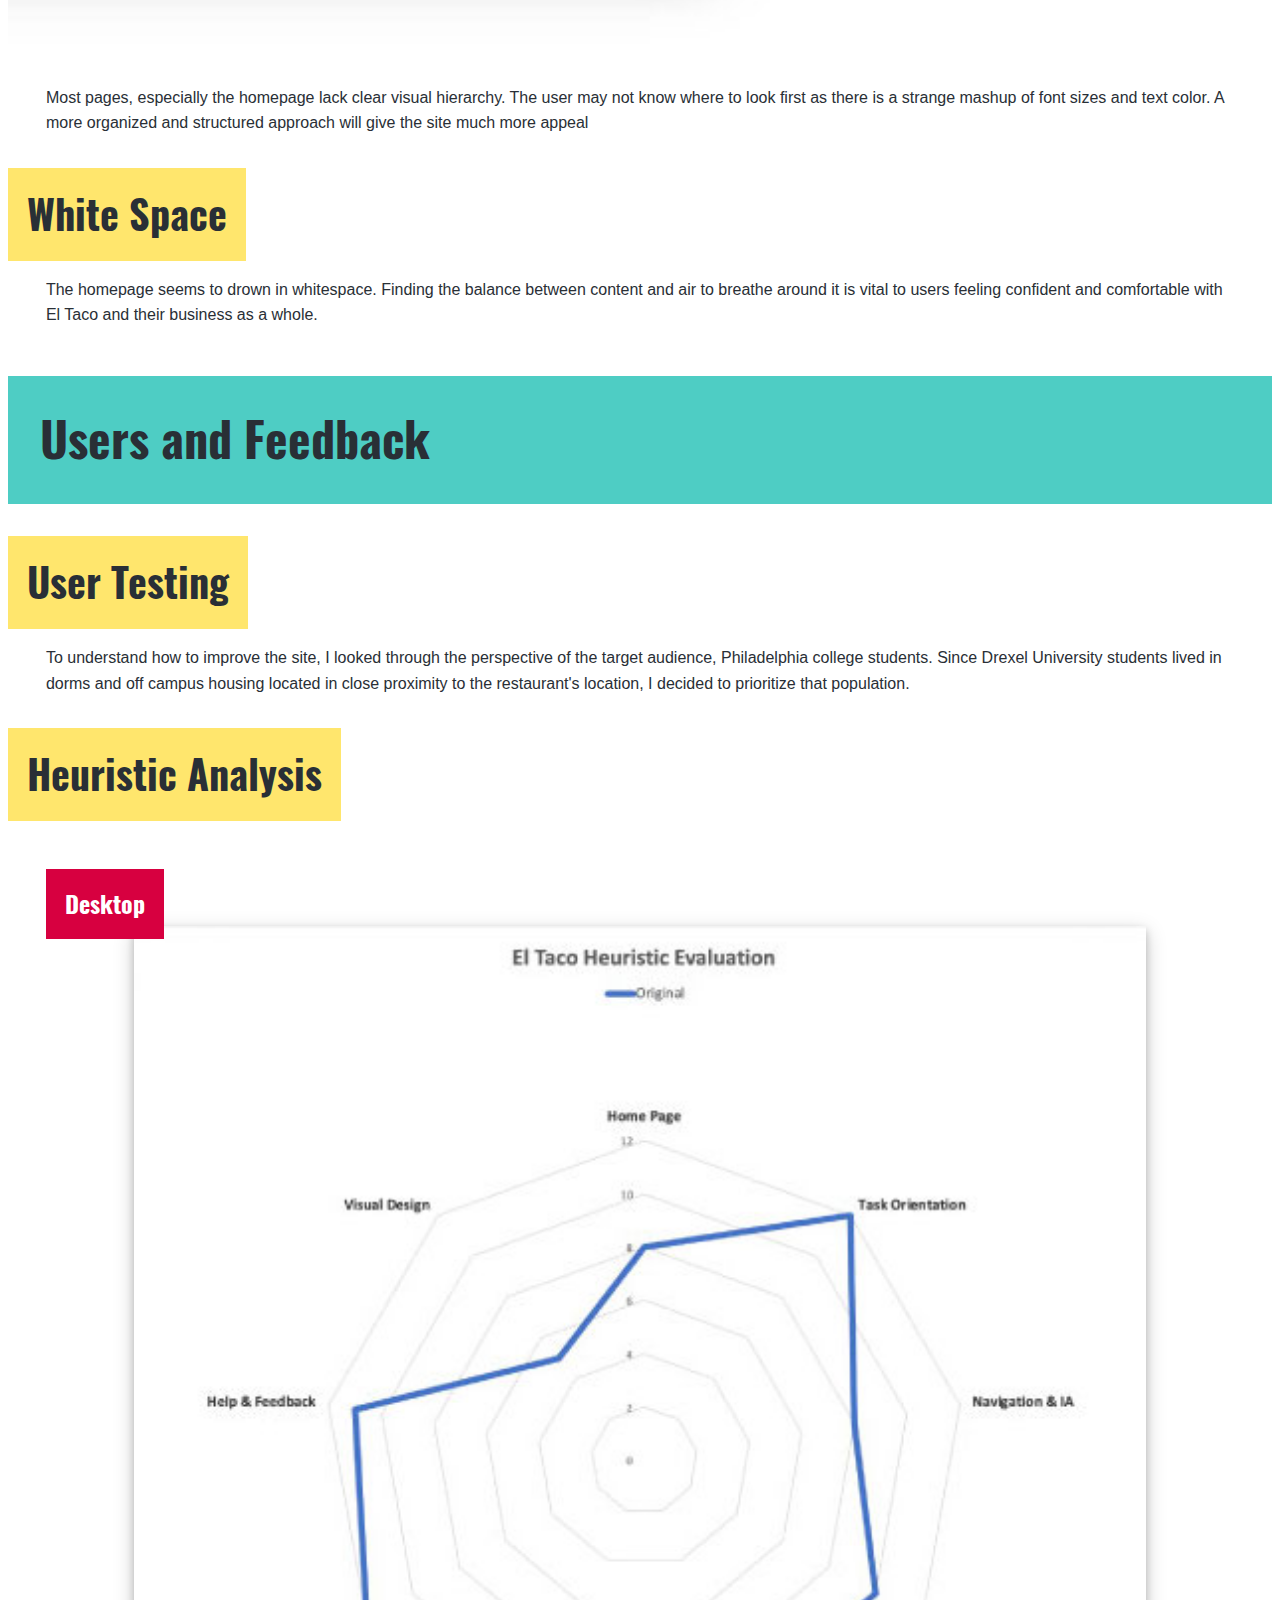
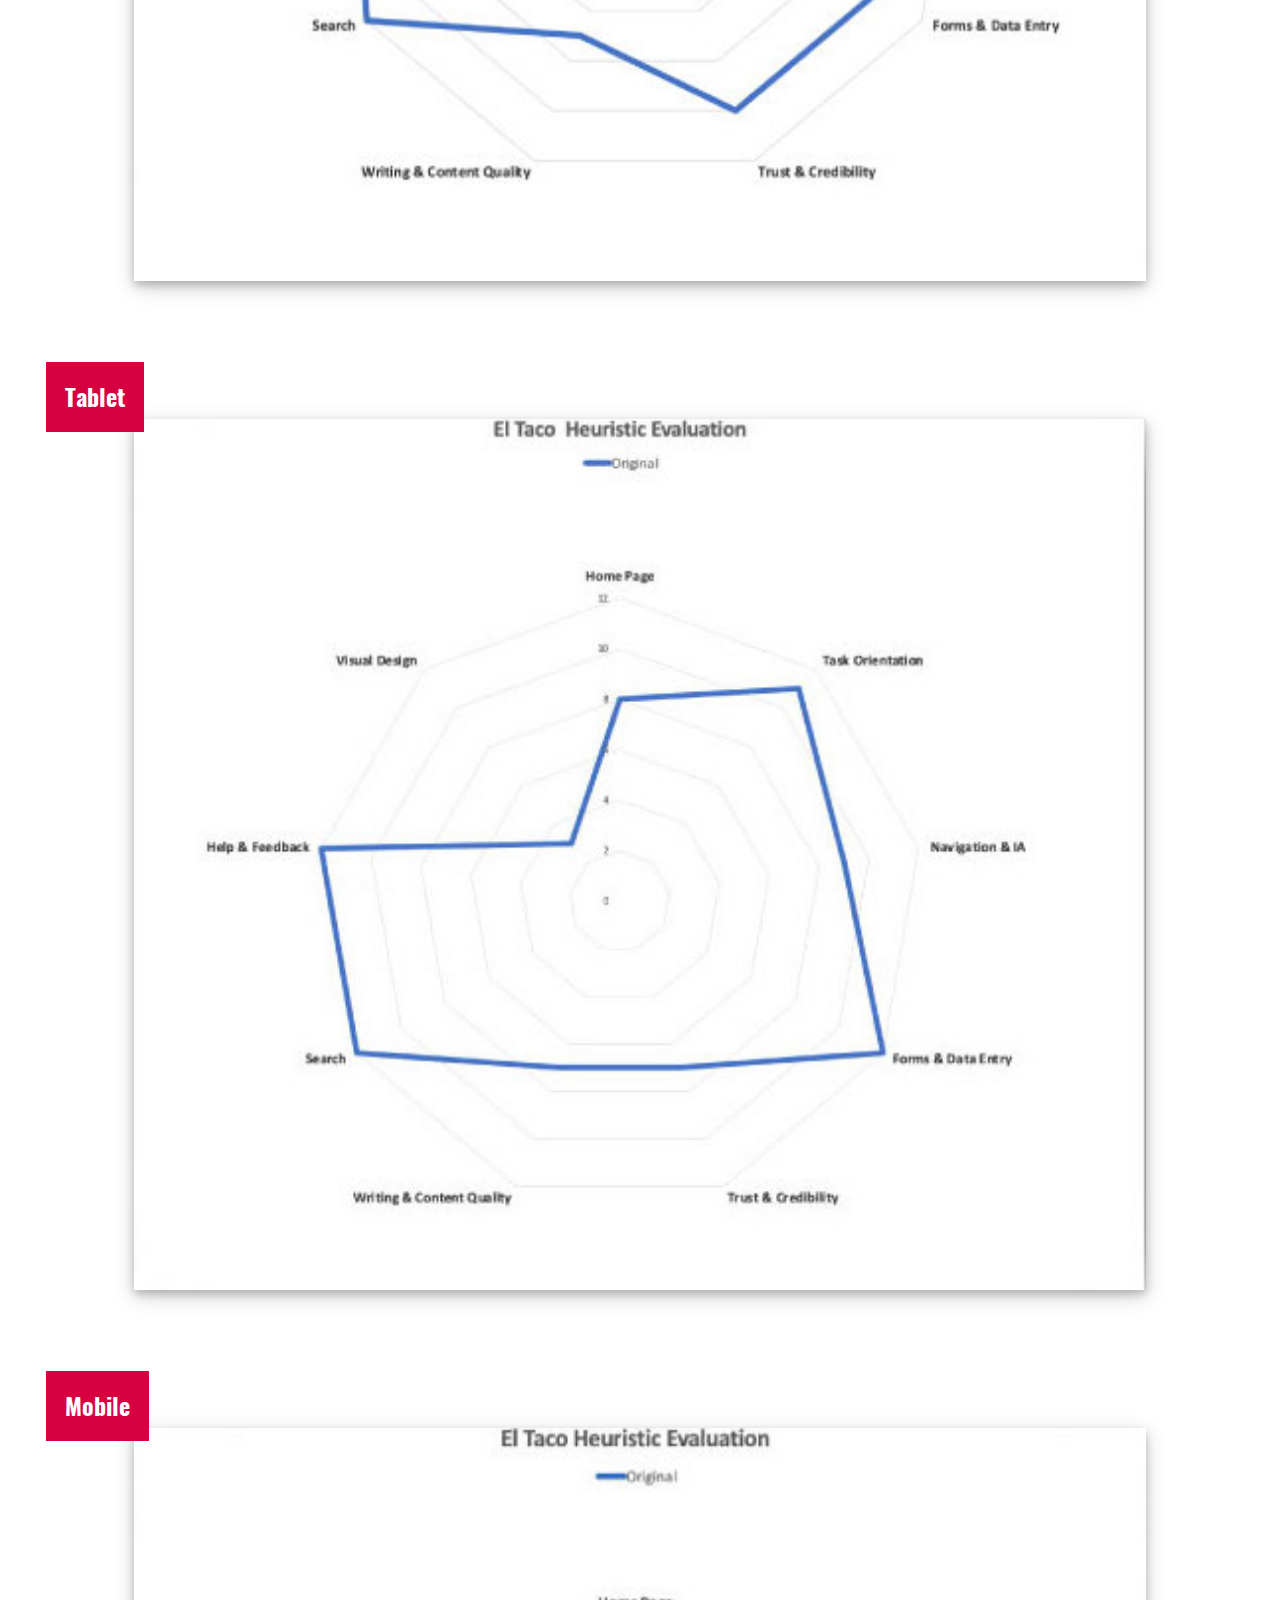
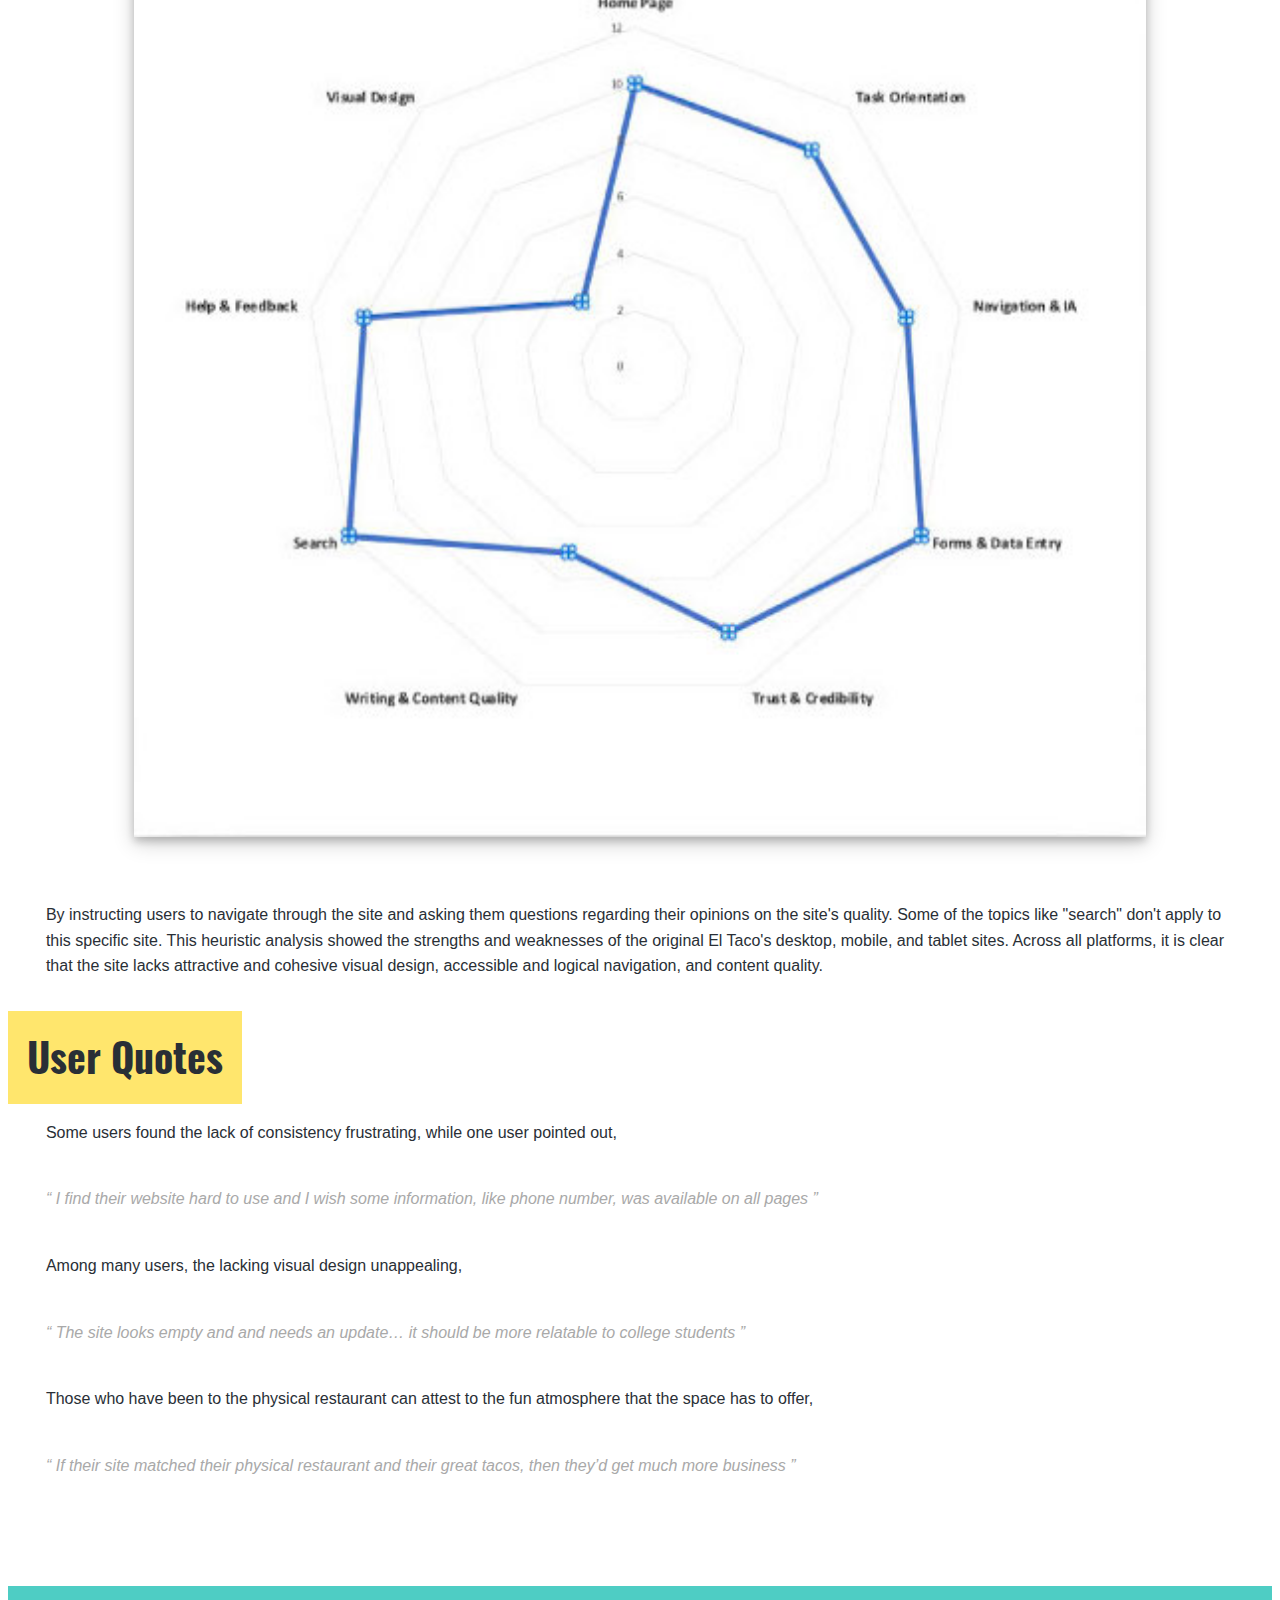
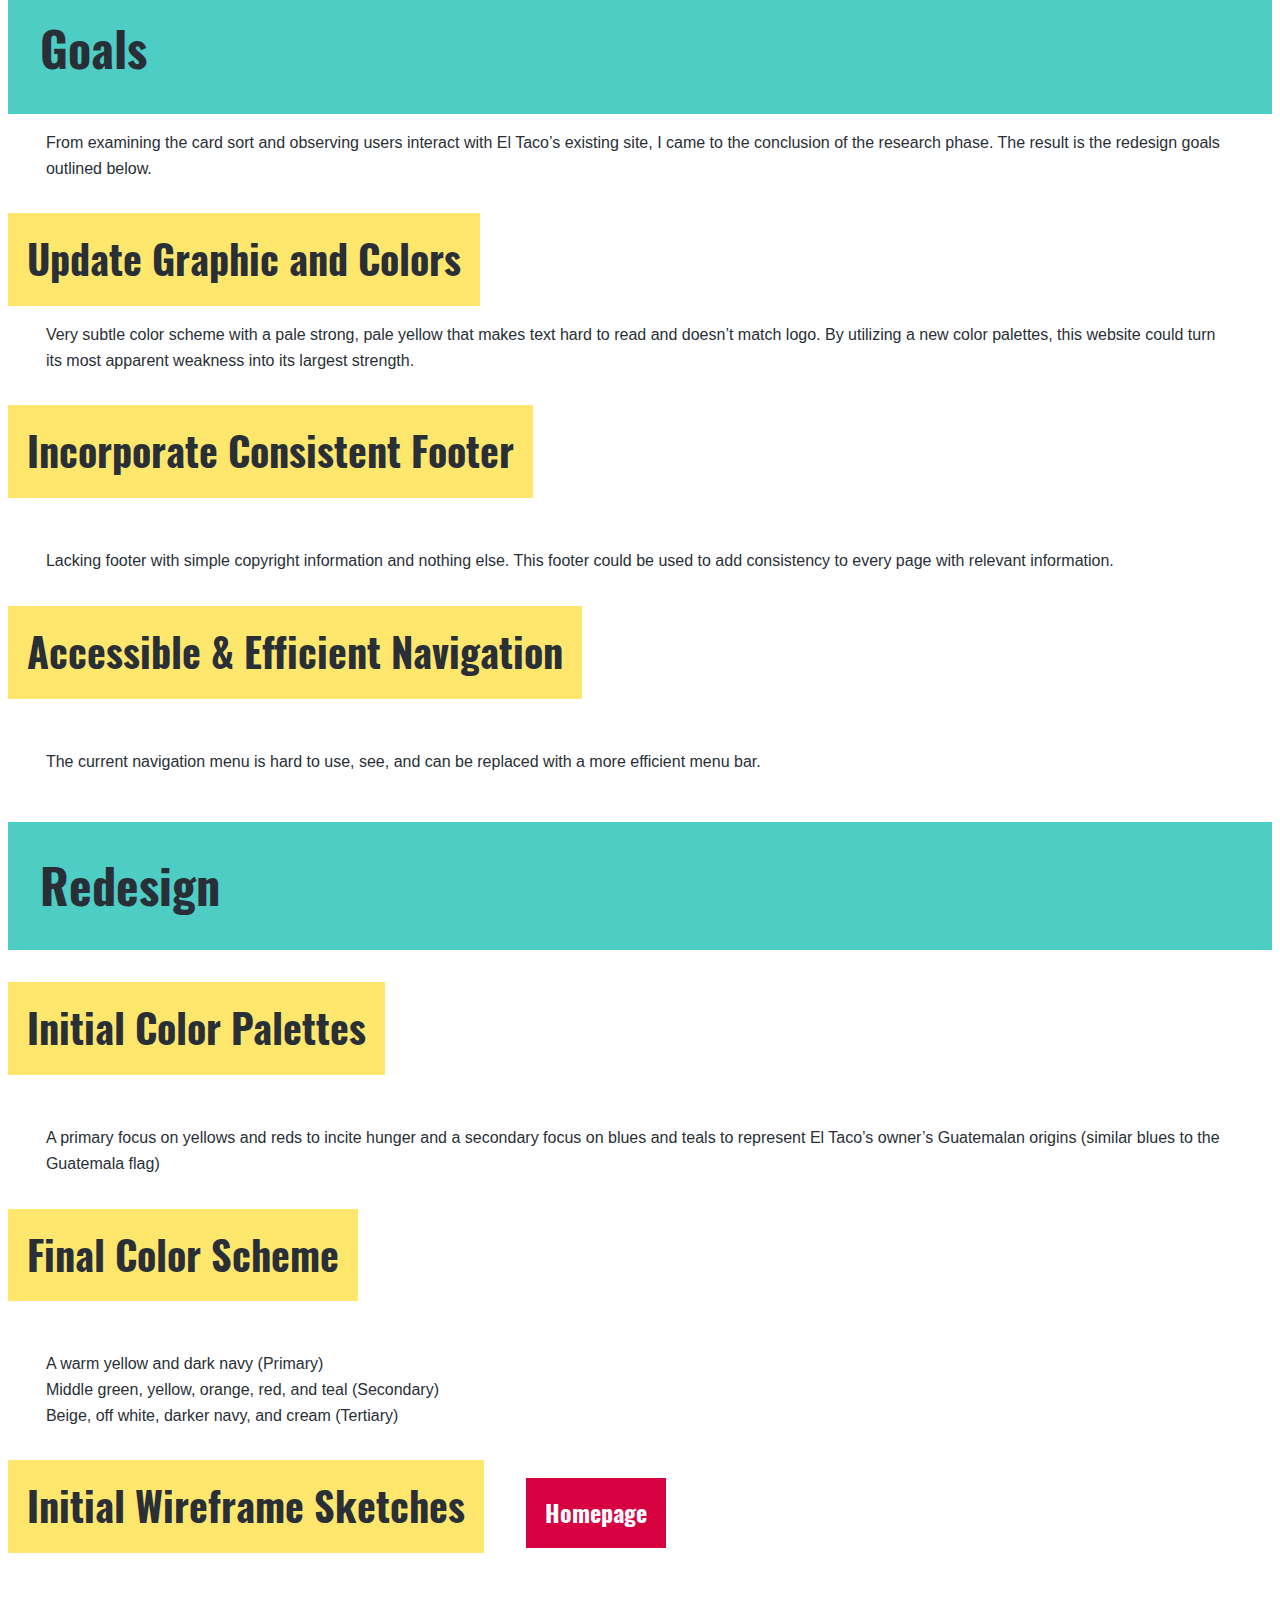
<file: Casestudies/eltaco.html>
<!DOCTYPE html>
<html lang="en">
<head>
  <meta charset="UTF-8">
  <meta http-equiv="X-UA-Compatible" content="IE=edge">
  <meta name="viewport" content="width=device-width, initial-scale=1.0">
  <link rel="stylesheet" href="../stylesheet.css">
  <title>eltaco</title>
</head>
<body>
    <nav>
        <ul>
            <li>
                <a href="../index.html"> Home </a>
            </li>
            <li>
                <a href="../about.html"> About </a>
            </li>
            <li>
                <a href="../contact.html"> Contact </a>
            </li>
            <li>
                <a href="../index.html#project_header"> Work </a>
            </li>
        </ul>
    </nav>
    <header>
       <h1 class="title">
        El Taco
       </h1>
       <img
       alt="el taco logo"
       loading="lazy"
       src="../imgs/eltaco/eltaco_coverimg.png"
       >
       <p>
        For my user interface design class, we were tasked with redesigning an existing website. I chose El Taco because of its great business presence in the community, while it’s current website was lacking visually.
        </p>
        <p>
        El Taco is a locally owned and operated Mexican-inspired restaurant, serving tacos, burritos, nachos, and other delicious bites in the heart of Drexel University’s Campus in Philadelphia.
        </p>
    </header>
    <main>
        <section>
            <h2>
                Why El Taco?
            </h2>
            <p>
                El Taco plays a large role in the community as a small business and was even chosen by Door Dash to educate and train other minority-run businesses. While their great food has rewarded them with return customers and great reviews online, their website does not reflect all that El Taco offers. For my user interface design class, we were tasked with redesigning an existing website. I chose El Taco because of its great business presence in the community, while it’s current website was visually lacking.
            </p>
        </section>
        <section>
            <h2>
                Original Website
            </h2>
            <p>
                El Taco’s existing site consisted of immensely empty space and haphazardly placed content. This site does not represent El Taco’s story and well-deserved reputation for delicious food.
            </p>
            <h4 class="imgtitle">
                Homepage
            </h4>
            <img
            class="shadowpic"
            alt="El Taco's original homepage with little content, heavy use of white space, and oddly aligned text"
            loading="lazy"
            src="../imgs/eltaco/originalhomepage.jpg"
            >
            <h4>
                Menu
            </h4>
            <img
            class="shadowpic"
            alt="El Taco's original menu page with an odd cream background and white space on sides"
            loading="lazy"
            src="../imgs/eltaco/originalmenu.jpg"
            >
            <h4>
                Promotions
            </h4>
            <img
            class="shadowpic"
            alt="El Taco's original promotions page with a heavy white space, unaligned image of party-goers, and centrally condensed information"
            loading="lazy"
            src="../imgs/eltaco/originalpromos.jpg"
            >
            <h4>
                Contact
            </h4>
            <img
            class="shadowpic"
            alt="El Taco's original contact page with a heavy amount of white space"
            loading="lazy"
            src="../imgs/eltaco/originalcontact.jpg"
            >
        </section>
        <h2>
            Where does it need to improve?
        </h2>
        <h3>
            Consistency
        </h3>
        <img
            alt="El Taco's menu and homepage displayed with an unequal sign in between them "
            loading="lazy"
            src="../imgs/eltaco/consistency.jpg"
            >
        <p>
            The original El Taco website lacked consistency, as most pages didn’t have the same vital information available in a consistent manner. Without internal consistency in design or content availability, users may be faced with an increased cognitive load. This can lead to frustration and users leaving the site, thus losing potential customers.
        </p>
        <p>
            For example, the menu page displays a much different color scheme, different typography, and layout compared to the homepage.
        </p>
        <h3>
            Information Architecture
        </h3>
        <img
            class="shadowpic"
            alt="A structured branch showing the organization of the original site content "
            loading="lazy"
            src="../imgs/eltaco/infoarchmob.png"
            >
        <p>
            While the site's information architecture is not lacking as much as its visual design and interface, it could use some improvements, such as a unifying header and footer with consistent contact information.
        </p>
        <h3>
            Visual Hierarchy
        </h3>
        <img
            alt="A graphic of El Taco's Homepage with various comments pointing out its inconsistent visual hierarchy"
            loading="lazy"
            src="../imgs/eltaco/vishier2.jpg"
            >
        <img
            alt="A graphic of El Taco's Homepage with various comments pointing out its inconsistent visual hierarchy"
            loading="lazy"
            src="../imgs/eltaco/vishier.jpg"
            >
        <p>
            Most pages, especially the homepage lack clear visual hierarchy. The user may not know where to look first as there is a strange mashup of font sizes and text color. A more organized and structured approach will give the site much more appeal
        </p>
        <h3>
            White Space
        </h3>
        <p>
            The homepage seems to drown in whitespace. Finding the balance between content and air to breathe around it is vital to users feeling confident and comfortable with El Taco and their business as a whole.
        </p>
        <section>
        <h2>
            Users and Feedback
        </h2>
        <h3>
            User Testing
        </h3>
        <p>
            To understand how to improve the site, I looked through the perspective of the target audience, Philadelphia college students. Since Drexel University students lived in dorms and off campus housing located in close proximity to the restaurant's location, I decided to prioritize that population.
        </p>
        <h3>
            Heuristic Analysis
        </h3>
        <br>
        <h4 class="imgtitle">
            Desktop
        </h4>
        <img 
          class="shadowpic"
          src="../imgs/eltaco/OGDesktoph.jpg" 
          loading="lazy"
          alt="A heuristics analysis of the original Desktop site highlighting its strengths and weaknesses"
          >
        <h4>
            Tablet
        </h4>
        <img 
        class="shadowpic"
        src="../imgs/eltaco/OGTableth.jpg" 
        loading="lazy"
        alt="A heuristics analysis of the original tablet site highlighting its strengths and weaknesses"
        >
        <h4>
            Mobile
        </h4>
        <img
        class="shadowpic" 
        src="../imgs/eltaco/OGMobileh.jpg" 
        loading="lazy"
        alt="A heuristics analysis of the original mobile site highlighting its strengths and weaknesses"
        >
        <p>
            By instructing users to navigate through the site and asking them questions regarding their opinions on the site's quality. Some of the topics like "search" don't apply to this specific site. This heuristic analysis showed the strengths and weaknesses of the original El Taco's desktop, mobile, and tablet sites. Across all platforms, it is clear that the site lacks attractive and cohesive visual design, accessible and logical navigation, and content quality.
        </p>
        <h3>
            User Quotes
        </h3>
        <p>
            Some users found the lack of consistency frustrating, while one user pointed out,
        </p>
        <q>
            I find their website hard to use and I wish some information, like phone number, was available on all pages
        </q>
        <p>
            Among many users, the lacking visual design unappealing,
        </p>
        <q>
            The site looks empty and and needs an update… it should be more relatable to college students
        </q>
        <p>
            Those who have been to the physical restaurant can attest to the fun atmosphere that the space has to offer,
        </p>
        <q>
            If their site matched their physical restaurant and their great tacos, then they’d get much more business
        </q>
        <img 
        class="rest"
        src="../imgs/eltaco/restaurantimg.jpeg"
        loading="lazy"
        alt="an photograph of the interior of el taco's physical restaurant with string lights, tables, chairs, and a chalkboard with menu items"
        >
        </section>
        <h2>
            Goals
        </h2>
        <p>
            From examining the card sort and observing users interact with El Taco’s existing site, I came to the conclusion of the research phase. The result is the redesign goals outlined below.
        </p>
        <h3>
            Update Graphic and Colors
        </h3>
        <p>
            Very subtle color scheme with a pale strong, pale yellow that makes text hard to read and doesn’t match logo. By utilizing a new color palettes, this website could turn its most apparent weakness into its largest strength.
        </p>
        <h3>
            Incorporate Consistent Footer
        </h3>
        <img
        class="shadowpic"
        src="../imgs/eltaco/OGeltacofooter.png" 
        loading="lazy"
        alt="a footer displaying copyright 2021 el taco llc information"
        >
        <p>
            Lacking footer with simple copyright information and nothing else. This footer could be used to add consistency to every page with relevant information.
        </p>
        <h3>
            Accessible & Efficient Navigation
        </h3>
        <img
        class="shadowpic"
        src="../imgs/eltaco/OGeltacoheader.png"
        loading="lazy"
        alt="four navigation buttons with relatively small font, el tacos logo, and four social media icon links"
        >
        <p>
            The current navigation menu is hard to use, see, and can be replaced with a more efficient menu bar.
        </p>
        <h2>
            Redesign
        </h2>
        <h3>
            Initial Color Palettes
        </h3>
        <img 
        src="../imgs/eltaco/ColorRedesignchoices.png"
        loading="lazy"
        alt="three color grids displaying warm yellows, shades of blue, with some reds, and navy colors"
        >
        <p>
            A primary focus on yellows and reds to incite hunger and a secondary focus on blues and teals to represent El Taco’s owner’s Guatemalan origins (similar blues to the Guatemala flag)
        </p>
        <h3>
            Final Color Scheme
        </h3>
        <img
        class="shadowpic"
        src="../imgs/eltaco/finalcolorscheme.png"
        loading="lazy"
        alt=" blocks of colors separated into primary, secondary, and tertiary colors with hexcodes . A navy blue and warm yellow being the primary colors of the color scheme"
        >
        <p>
            A warm yellow and dark navy (Primary)
        </p>
        <p>
            Middle green, yellow, orange, red, and teal (Secondary)
        </p>
        <p>
            Beige, off white, darker navy, and cream (Tertiary)
        </p>
        <h3>
            Initial Wireframe Sketches
        </h3>
        <h4 class="imgtitle">
            Homepage
        </h4>
        <img
        class="shadowpic" 
        src="../imgs/eltaco/wireframehome.png"
        loading="lazy"
        alt="a simple black outlined wireframe depicting a sketch of the homepage"
        >
        <h4>
            About Page
        </h4>
        <img 
        class="shadowpic"
        src="../imgs/eltaco/wireframehome.png"
        loading="lazy"
        alt="a simple black outlined wireframe depicting a sketch of the homepage"
        >
        <h4>
            Contact Page
        </h4>
        <img 
        class="shadowpic"
        src="../imgs/eltaco/wireframehome.png"
        loading="lazy"
        alt="a simple black outlined wireframe depicting a sketch of the homepage"
        >
        <p>
            While the final product was very different from the sketches, these preliminary explorations supported the final iterations.
        </p>
        <h3>
            Final Design - Desktop
        </h3>
        <h4>
            Homepage
        </h4>
        <img
        class="shadowpic"
        src="../imgs/eltaco/desktopfinalhomepage.jpg"
        alt="a brightly colored, finalized homepage for el taco"
        loading="lazy"
        >
        <h4 class="imgtitle">
            Menu
        </h4>
        <img
        class="shadowpic"
        src="../imgs/eltaco/desktopfinalmenu.jpg"
        alt="a brightly colored, finalized menu page for el taco"
        loading="lazy"
        >
        <h4>
            Contact
        </h4>
        <img
        class="shadowpic"
        src="../imgs/eltaco/desktopfinalcontact.jpg"
        alt="a brightly colored, finalized contact page for el taco"
        loading="lazy"
        >
        <h4>
            Promos
        </h4>
        <img
        class="shadowpic"
        src="../imgs/eltaco/desktopfinalpromos.jpg"
        alt="a brightly colored, finalized promos for el taco"
        loading="lazy"
        >
        
        <h3>
            Final Design - Tablet
        </h3>
        <br>
        <h4>
            Homepage
        </h4>
        <img
        class="shadowpic"
        src="../imgs/eltaco/tabletfinalhomepage.jpg"
        alt="a brightly colored, finalized homepage for el taco"
        loading="lazy"
        >
        <h4>
            Menu
        </h4>
        <img
        class="shadowpic"
        src="../imgs/eltaco/tabletfinalmenu.jpg"
        alt="a brightly colored, finalized menu page for el taco"
        loading="lazy"
        >
        <h4>
            Contact
        </h4>
        <img
        class="shadowpic"
        src="../imgs/eltaco/tabletfinalcontact.png"
        alt="a brightly colored, finalized contact page for el taco"
        loading="lazy"
        >
        <h4>
            Promos
        </h4>
        <img
        class="shadowpic"
        src="../imgs/eltaco/2tabletfinalpromos.png"
        alt="a brightly colored, finalized promotions page for el taco"
        loading="lazy"
        >

        <h3>
            Final Design - Mobile
        </h3>
        <br>
        <h4>
            Homepage
        </h4>
        <img
        class="shadowpic"
        src="../imgs/eltaco/mobilefinalhomepage.png"
        alt="a brightly colored, finalized homepage for el taco"
        loading="lazy"
        >
        <h4>
            Menu
        </h4>
        <img
        class="shadowpic"
        src="../imgs/eltaco/mobilefinalmenu.jpg"
        alt="a brightly colored, finalized menu for el taco"
        loading="lazy"
        >
        <h4>
            Contact
        </h4>
        <img
        class="shadowpic"
        src="../imgs/eltaco/mobilefinalcontact.png"
        alt="a brightly colored, finalized contact page for el taco"
        loading="lazy"
        >
        <h4>
            Promos
        </h4>
        <img
        class="shadowpic"
        src="../imgs/eltaco/mobilefinalpromos.png"
        alt="a brightly colored, finalized promotions page for el taco"
        loading="lazy"
        >
        <h3>
            Final Heuristics Comparison
        </h3>
        <h4>
            Desktop
       </h4>
        <img
        class="shadowpic"
        src="../imgs/eltaco/finalheurdesktop.png"
        loading="lazy"
        alt="Orange and blue lines showing that the redesigned desktop site has improved compared to the orginal site "
        >
        <h4>
            Tablet
       </h4>
        <img
        class="shadowpic"
        src="../imgs/eltaco/finalheurtablet.png"
        loading="lazy"
        alt="Orange and blue lines showing that the redesigned tablet site has improved compared to the orginal site "
        >
        <h4>
            Mobile
       </h4>
        <img
        class="shadowpic"
        src="../imgs/eltaco/finalheurmobile.png"
        loading="lazy"
        alt="Orange and blue lines showing that the redesigned mobile site has improved compared to the orginal site "
        >
    </main>
</body>
</file>
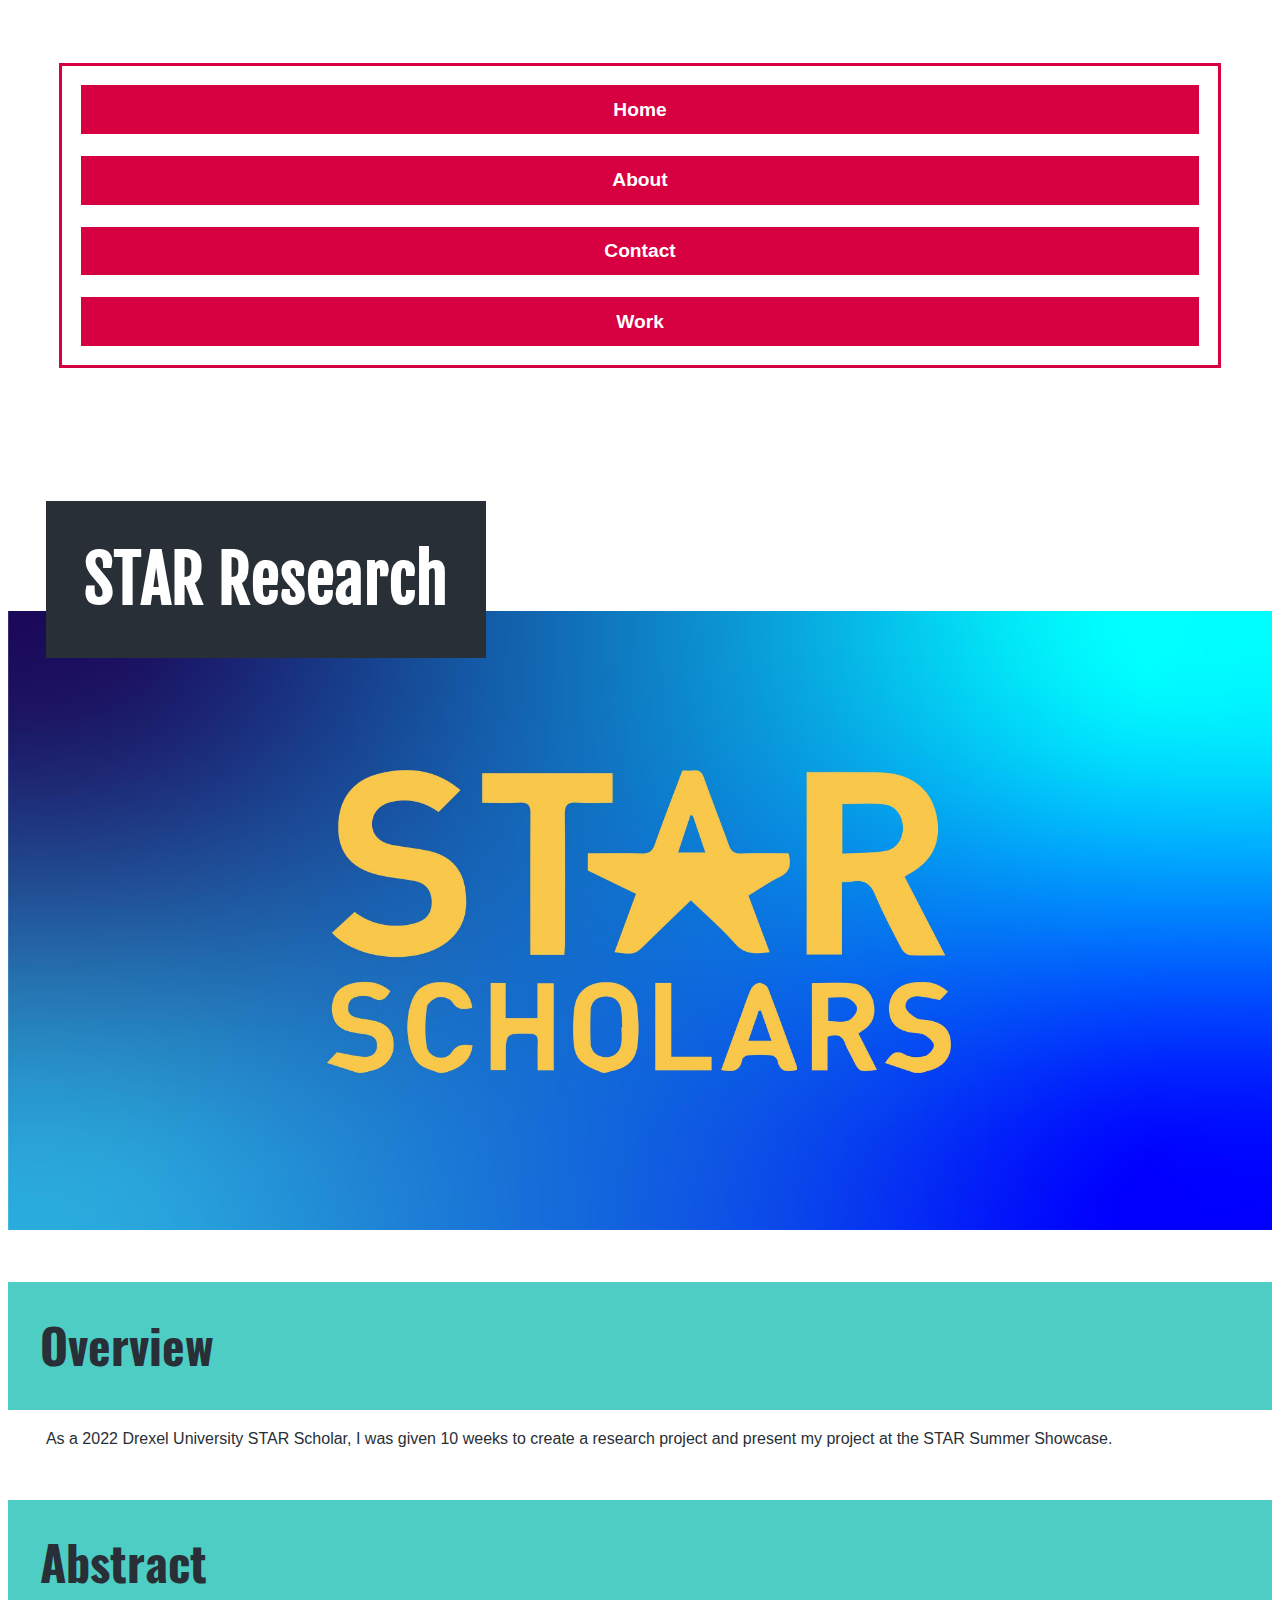
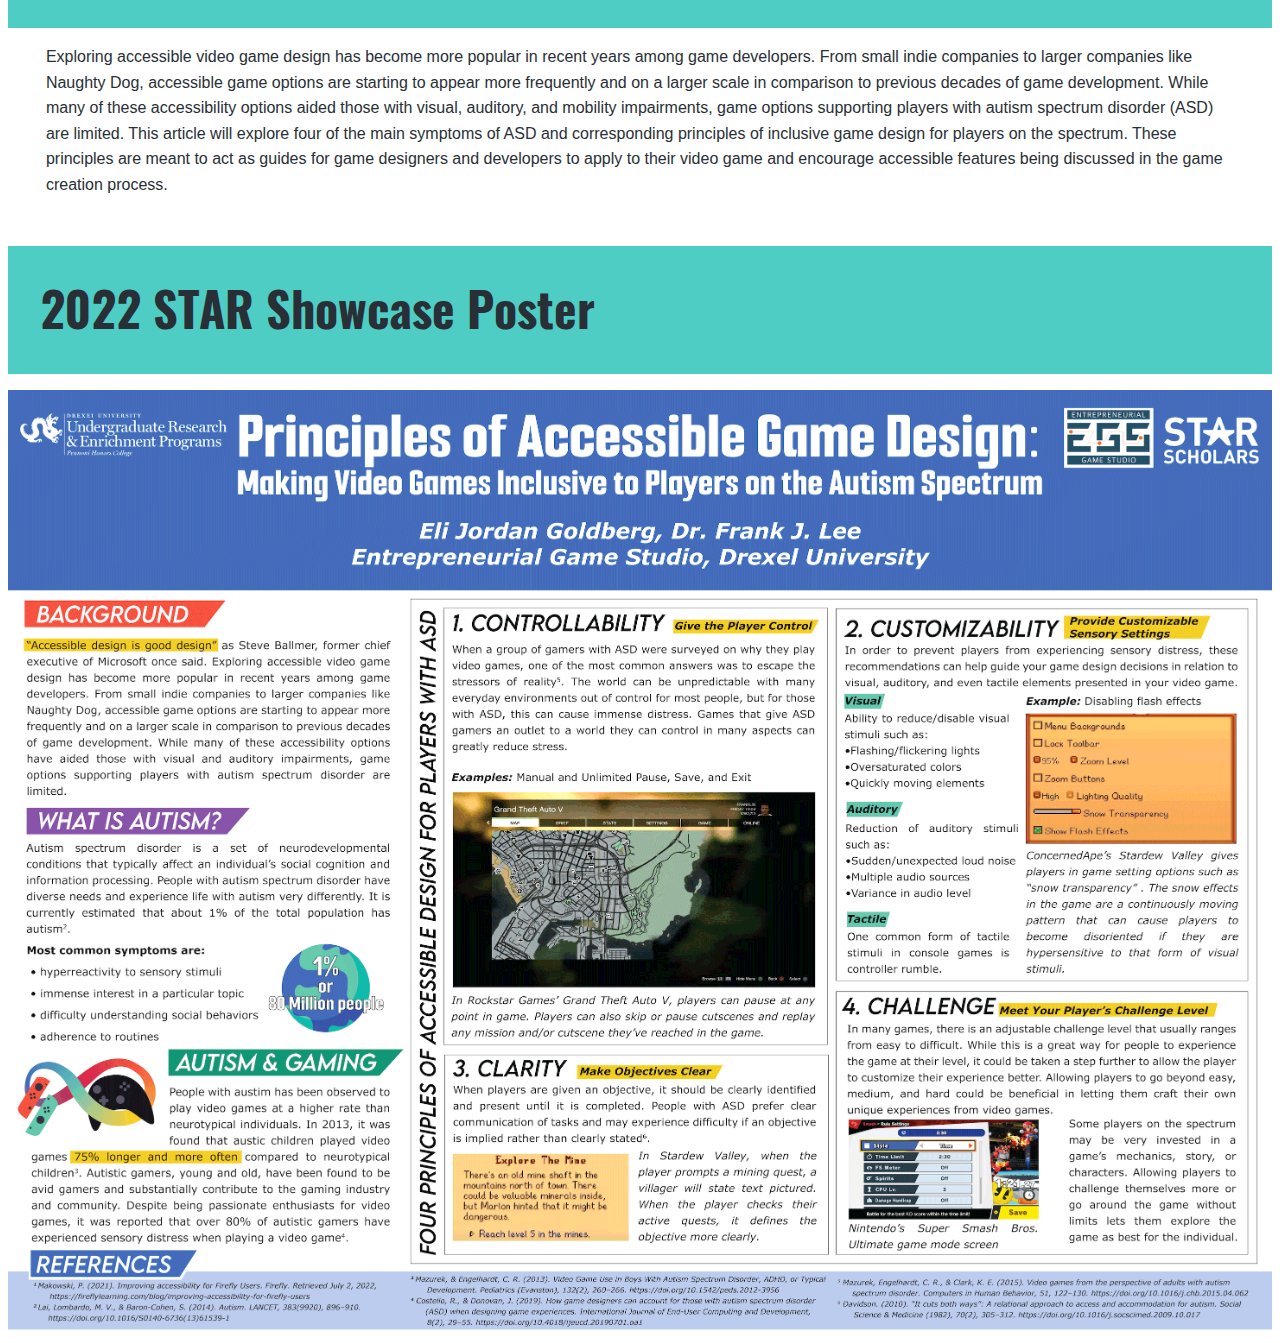
<file: Casestudies/star.html>
<!DOCTYPE html>
<html lang="en">
<head>
  <meta charset="UTF-8">
  <meta http-equiv="X-UA-Compatible" content="IE=edge">
  <meta name="viewport" content="width=device-width, initial-scale=1.0">
  <link rel="stylesheet" href="../stylesheet.css">
  <title>Star</title>
</head>
<body>
    <nav>
        <ul>
            <li>
                <a href="../index.html"> Home </a>
            </li>
            <li>
                <a href="../about.html"> About </a>
            </li>
            <li>
                <a href="../contact.html"> Contact </a>
            </li>
            <li>
                <a href="../index.html#project_header"> Work </a>
            </li>
        </ul>
    </nav>
    <header>
       <h1 class="title">
        STAR Research
       </h1>
       <img
       alt="Star scholars logo on a blue gradient background"
       loading="lazy"
       src="../imgs/star/starscholars_coverimg.jpg"
       >
    </header>
    <main>
        <section>
         <h2>
            Overview
         </h2>
        <p>
            As a 2022 Drexel University STAR Scholar, I was given 10 weeks to create a research project and present my project at the STAR Summer Showcase.
        </p> 
        </section>
        <section>
            <h2>
                Abstract
            </h2>
            <p>
                Exploring accessible video game design has become more popular in recent years among game developers. From small indie companies to larger companies like Naughty Dog, accessible game options are starting to appear more frequently and on a larger scale in comparison to previous decades of game development. While many of these accessibility options aided those with visual, auditory, and mobility impairments, game options supporting players with autism spectrum disorder (ASD) are limited. This article will explore four of the main symptoms of ASD and corresponding principles of inclusive game design for players on the spectrum. These principles are meant to act as guides for game designers and developers to apply to their video game and encourage accessible features being discussed in the game creation process.
            </p>
        </section>
        <section>
            <h2>
                2022 STAR Showcase Poster
            </h2>
            <img 
            alt="Academic poster with the title 'Principles of Accessible Game Design: Making Video Games Inclusive to Players on the Austism Spectrum"
            loading = "lazy"
            src="../imgs/star/star_starposter.png"
            >
        </section>
       
    </main>
</body>
</file>
<file: stylesheet.css>
:root {
    font-size: 1rem;
    --mainyellow: #FFE66D;
    --mainblue: #4ECDC4;
    --maindark: #292F36;
    --mainred: #D70040;
    --mainquote: #464952;
    --text_margin1: 3%;
    --offset_amount1: 90px;
    --offset_amount1A: 75px;
    --offset_amount2: 45px;
    --offset_amount2A: 10%;
    --offset_amount3: 25px;
}
@font-face {
    font-family: "FjallaOne";
    src: url("fonts/FjallaOne-Regular.eot");
    src: url("fonts/fjallaone-regular-webfont.woff") format("woff"),
    url("fonts/FjallaOne-Regular.ttf") format("ttf"), 
    url("fonts/FjallaOne-Regular.otf") format("opentype"),
    url("fonts/fjallaone-regular-webfont.woff2") format("woff2");
    font-style: normal;
    font-weight: normal;
}
@font-face {
    font-family:"Oswald";
    src: url("fonts/oswald-v49-latin-700.eot");
    src: url("fonts/oswald-v49-latin-700.ttf") format("ttf"),
    url("fonts/Oswald-Bold.woff") format("woff"),
    url("fonts/oswald-v49-latin-700.woff2") format("woff2");
}

h1 {
    display: inline-block;
    color: white;
    background-color: var(--maindark);
    font-family:  Verdana, Geneva, Tahoma, sans-serif;
    font-family: 'FjallaOne';
    font-size: 4rem;
    padding: 3%;
    left: var(--text_margin1);
}
p, ul {
    color: var(--maindark);
    font-family: helvetica;
    font-style: normal;
    font-size: 1rem;
    line-height: 1.6rem;
    margin: 0 var(--text_margin1);
}
h2 { 
    display: block;
    background-color: var(--mainblue);
    color: var(--maindark);
    font-family: Cambria, Cochin, Georgia, Times, 'Times New Roman', serif;
    font-family: 'Oswald';
    font-style: normal;
    font-size: 3rem;
    padding: 2.5%;
    margin:  3rem auto 1rem;
 } 
 h3 {
    display: inline-block;
    padding: 1.5%;
    background-color: var(--mainyellow);
    color: var(--maindark);
    font-family: 'Oswald';
    font-style: normal;
    font-size: 2.5rem;
    margin: 2rem auto 1rem ;
 }

 h4 {
    display: inline-block;
    padding: 1.5%;
    background-color: var(--mainred);
    color: white;
    font-family: 'Oswald', sans-serif;
    font-style: normal;
    font-size: 1.5rem;
    left: var(--text_margin1);
    position: relative;
 }
 .caption {
    display: inline-block;
    position: relative;
    background-color: var(--mainyellow);
    padding: 2%;
    bottom: var(--offset_amount2);
    max-width: 85%;
    left: var(--text_margin1);
    
 }
 .title {
    position: relative;
    top: var(--offset_amount1);
 }

 div.projdesc {
    max-width: 90%;
    padding: 2%;
    display: inline-block;
    background-color: white;
    border-style: solid;
    border-color: #292F36;
    border-width: thin;
    position: relative;
    margin: 0 var(--text_margin1);
    bottom: var(--offset_amount2);
 }
 li a {
    font-size: larger;
    display: block;
    color: white;
    border-style: solid;
    border-width: medium;
    padding: 1%;
    margin: 1rem;
    background-color: var(--mainred);
    font-weight: bold;
    text-decoration: none;
    text-align: center;
 }

 nav ul {
    list-style-type: none;
    padding: 0;
    margin: 5% 4% 0%;
    border: 3px solid var(--mainred);
  }
  q {
    position: relative;
    color: darkgray;
    font-family: helvetica;
    font-style: italic;
    font-size: 1rem;
    line-height: 2rem;
    display: inline-block;
    margin: var(--text_margin1);
  }
  q + img {
    margin: 4rem 0 -10%;
  }
 .imgtitle ~ img {
    position: relative;
    bottom: var(--offset_amount2);
    z-index: -2;
  }
  img {
    position: relative;
    z-index: -1;
    width: 100%;
  }
  form {
    background-color: white;
    width: 85%;
    max-width: 900px;
    margin: auto;
    padding-top: 7%;
    border-style: solid;
    border-width: 5px;
    border-color: #4ECDC4;
  }

  input, textarea {
    position: relative;
    width: 80%;
    padding: 1%;
    margin: 5% 8%
  }
  input::placeholder {
    position: absolute;
  }
  input:last-child {
    width: 25%;
    background-color: #4ECDC4;
    border-style: none;
  }

  .shadowpic {
    width: 80%;
    margin: auto 10%;
    box-shadow: 0 4px 8px 0 rgba(0, 0, 0, 0.2), 0 6px 20px 0 rgba(0, 0, 0, 0.19);
  }

  iframe {
    display: block;
    margin-left: auto;
    margin-right: auto;
    margin-bottom: 100px;
  }

 h3.title {
    margin: 0px 0px 3rem;
 }
 
 img + p {
    margin: 1rem var(--text_margin1) 0;
 }

 h2 + h3 {
    margin: 1rem 0 1rem ;
 }
</file>
